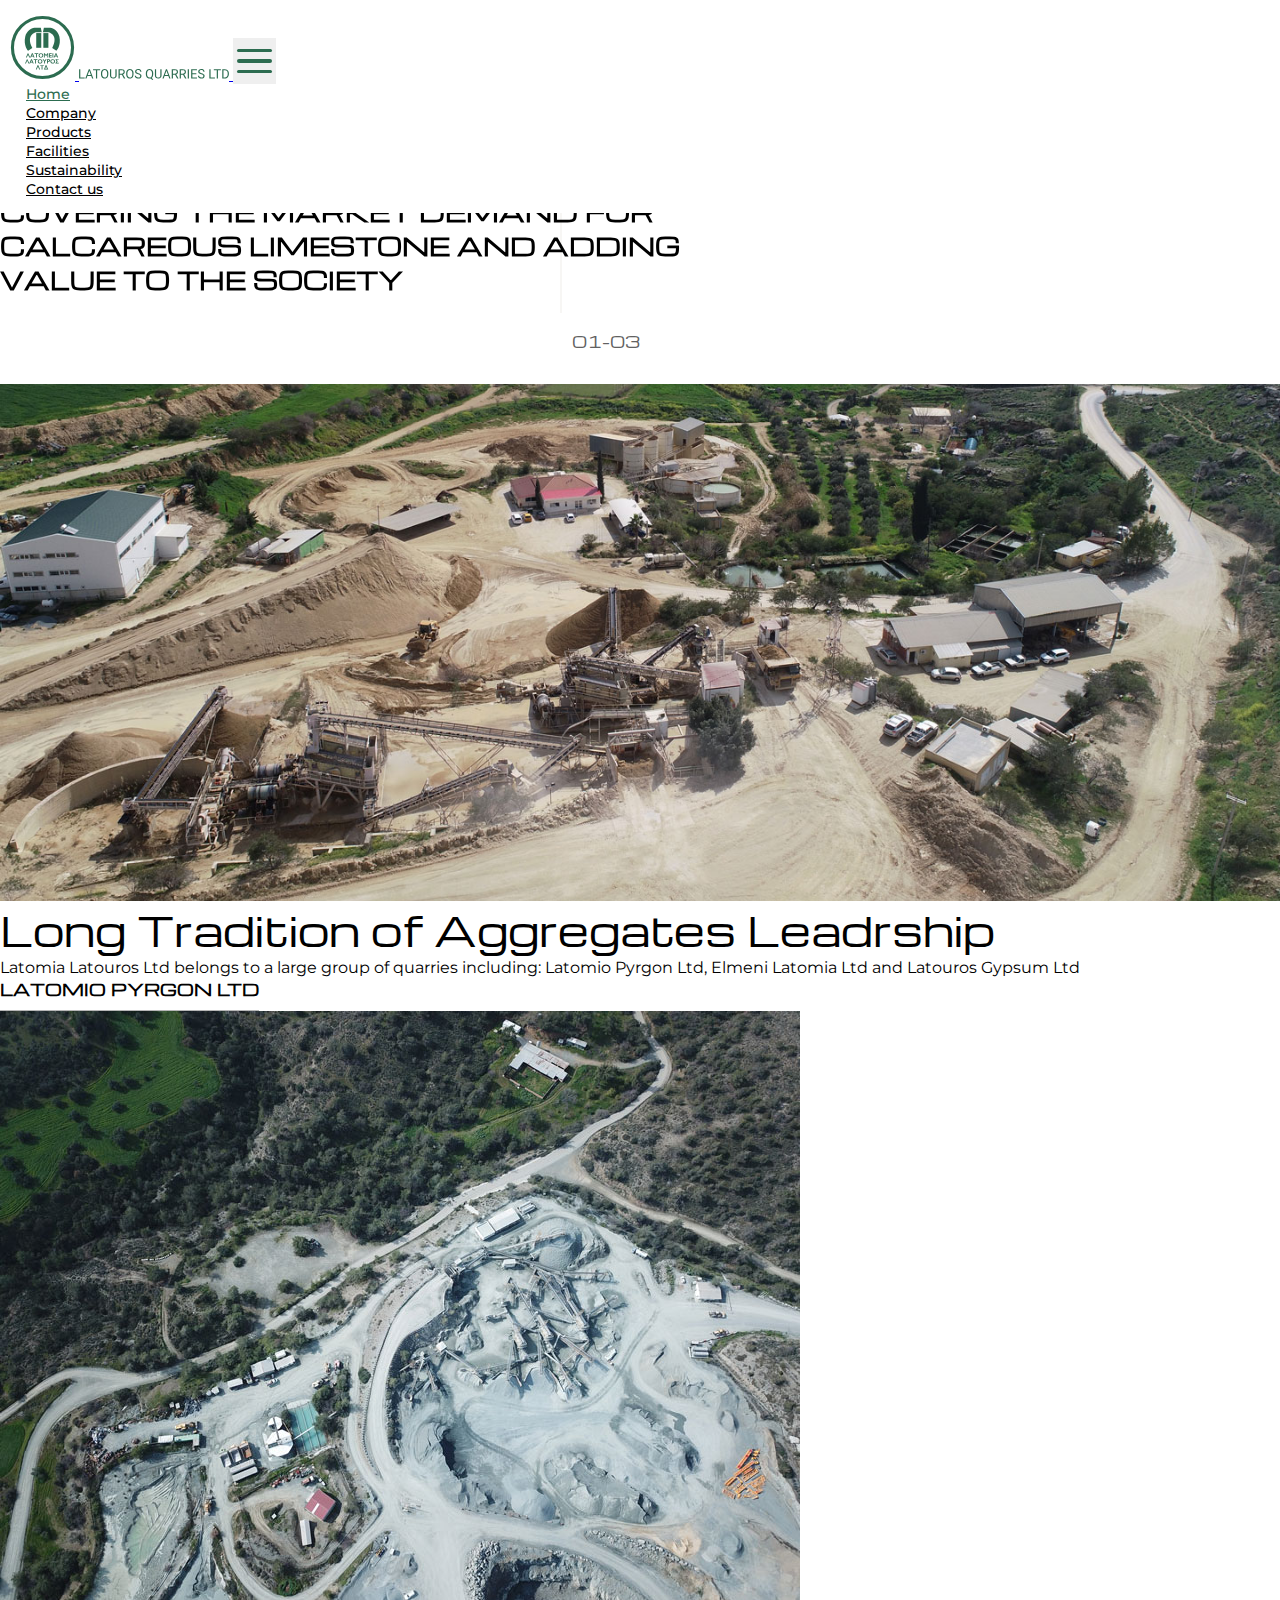
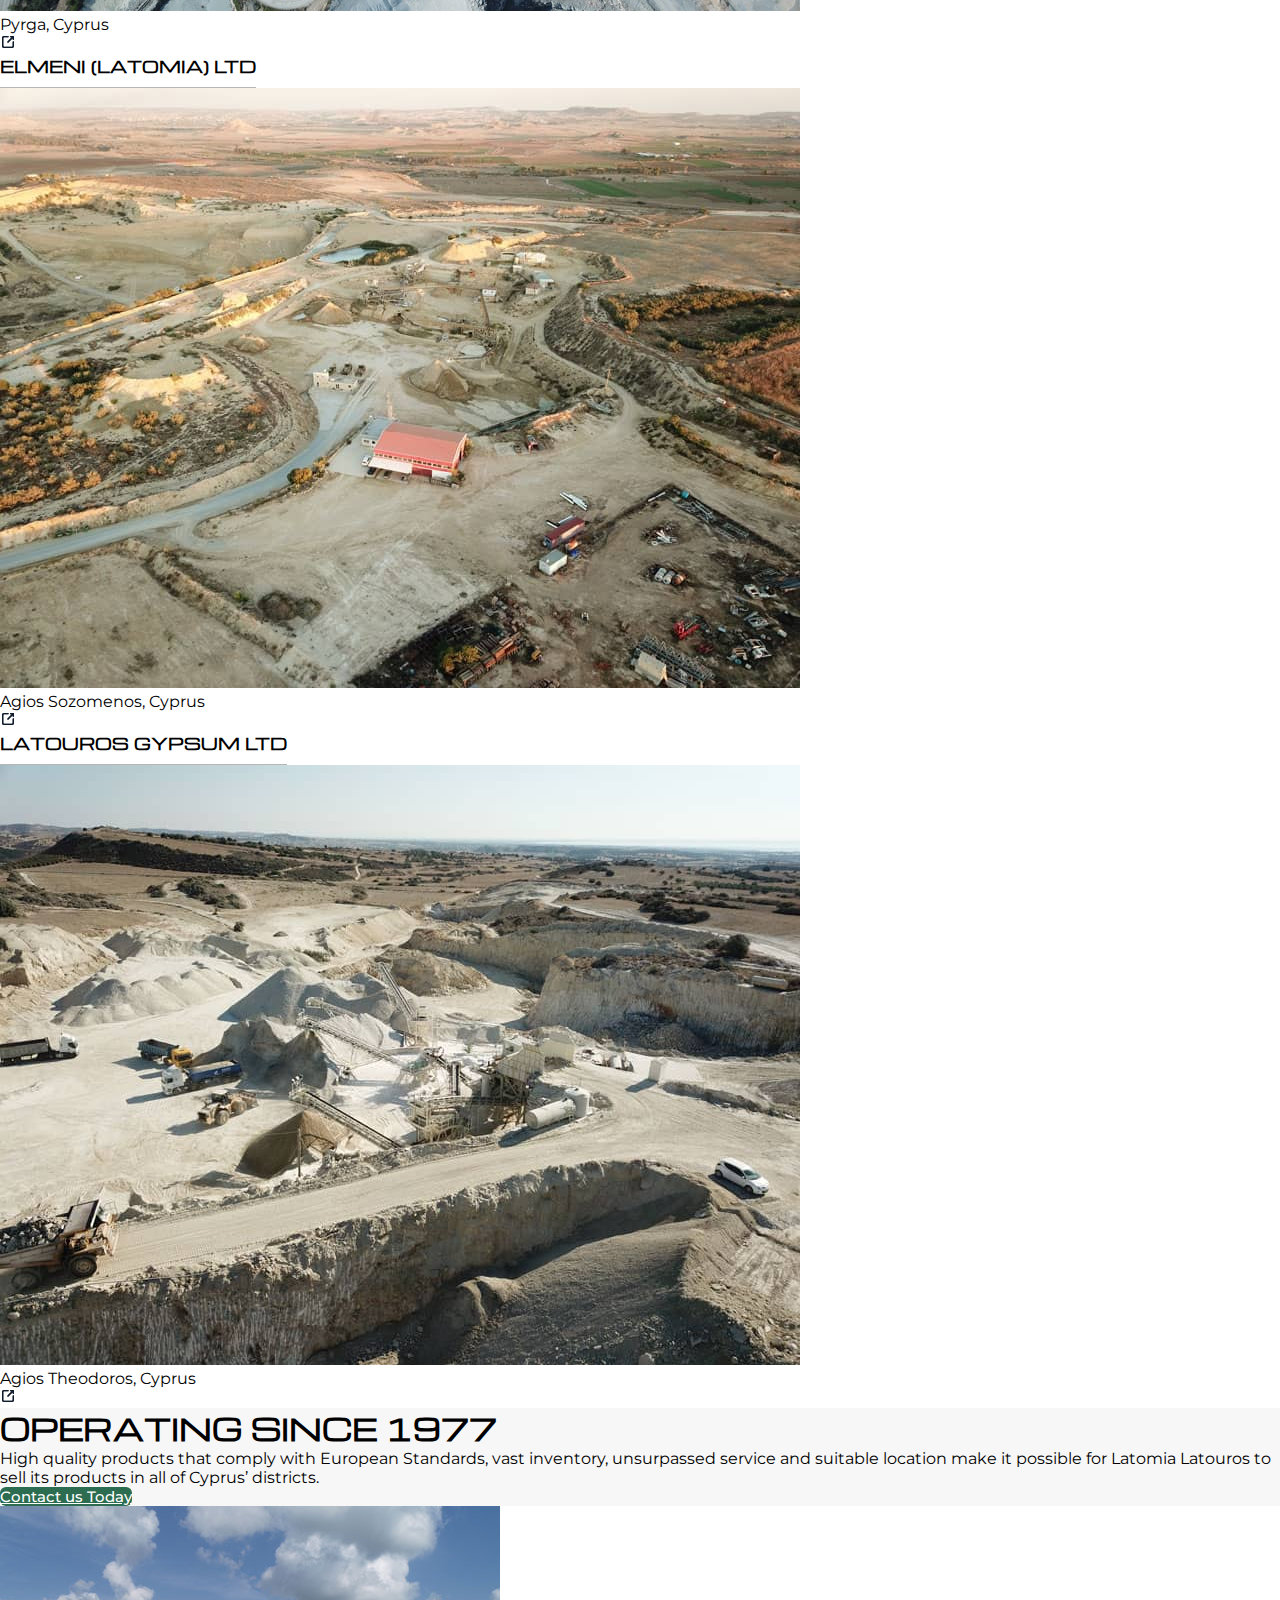
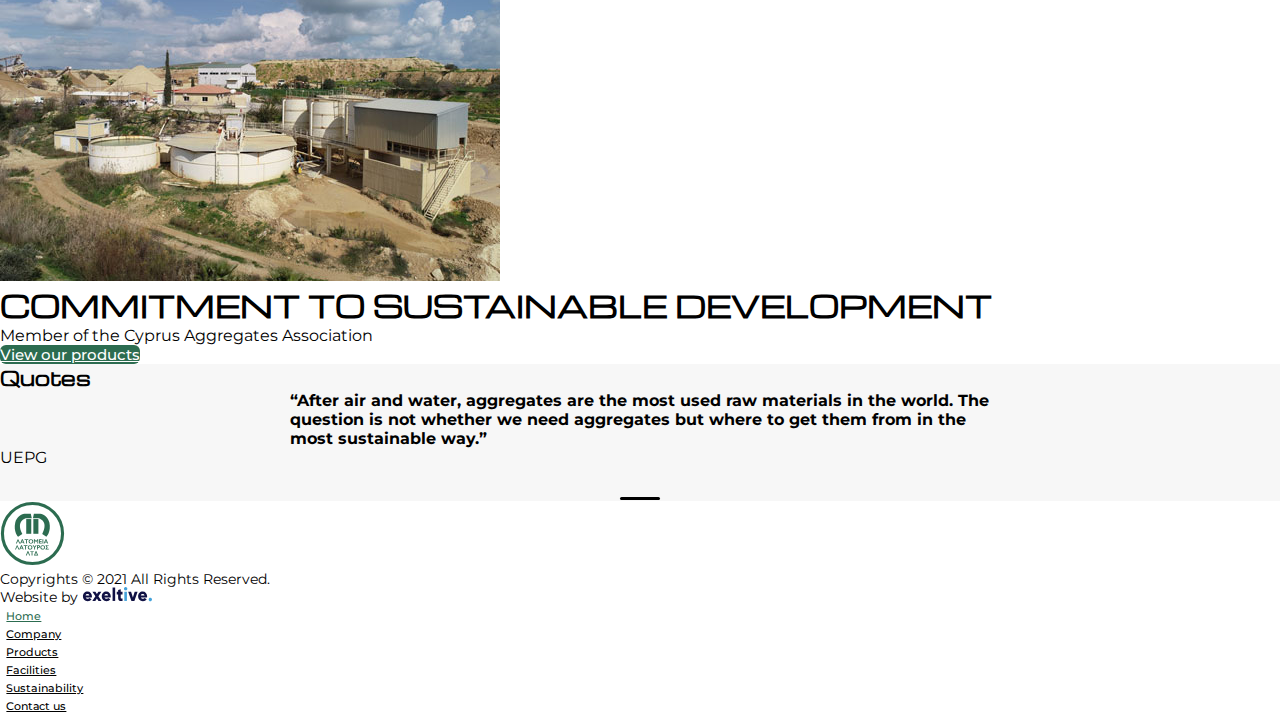
<file: index.html>
<!DOCTYPE html>
<html lang="en">
    <head>
        <meta charset="UTF-8" />
        <meta name="viewport" content="width=device-width, initial-scale=1.0" />
        <title>LATOUROS QUARRIES LTD</title>
        <link rel="preconnect" href="https://fonts.gstatic.com" />
        <link
            href="https://fonts.googleapis.com/css2?family=Michroma&family=Montserrat:wght@400;500;700&display=swap"
            rel="stylesheet"
        />
        <link
            rel="stylesheet"
            href="https://cdn.jsdelivr.net/npm/bootstrap@4.5.3/dist/css/bootstrap.min.css"
            integrity="sha384-TX8t27EcRE3e/ihU7zmQxVncDAy5uIKz4rEkgIXeMed4M0jlfIDPvg6uqKI2xXr2"
            crossorigin="anonymous"
        />
        <link
            rel="stylesheet"
            href="https://unpkg.com/swiper/swiper-bundle.min.css"
        />
        <!-- <link
            href="https://unpkg.com/aos@2.3.1/dist/aos.css"
            rel="stylesheet"
        /> -->
        <link rel="stylesheet" href="css/style.css" />
        <meta name="description" content="page description goes here" />
        <meta name="author" content="Exeltive" />
        <meta name="keywords" content="1, 2, 3, 4, 5" />
        <meta name="robots" content="index, follow" />
        <meta name="theme-color" content="#2c6c50" />
        <link rel="shortcut icon" href="favicon.png" />
        <!-- ios support -->
        <link rel="apple-touch-startup-image" href="favicon.png" />
        <link rel="apple-touch-icon" href="favicon.png" />
        <meta name="apple-mobile-web-app-status-bar-style" content="#2c6c50" />
        <!-- Windows Phone -->
        <meta name="msapplication-navbutton-color" content="#2c6c50" />
    </head>

    <body>
        <div class="splash-screen">
            <img src="imgs/svg/logo.svg" alt="logo" class="img-fluid mb-3" />
            <h5 class="michroma">Loading...</h5>
        </div>
        <nav class="navbar navbar-expand-md navbar-light" id="main-nav">
            <div class="container px-0">
                <a
                    class="navbar-brand d-flex align-items-center logo"
                    href="index.html"
                >
                    <img
                        src="imgs/svg/logo.svg"
                        alt="logo"
                        class="img-fluid mr-sm-3 mr-2"
                    />
                    <img
                        src="imgs/svg/logo-text.svg"
                        alt="LATOUROS QUARRIES LTD"
                        class="img-fluid logo-text d-lg-block d-md-none"
                    />
                </a>
                <button class="navbar-toggler" type="button">
                    <div class="bar"></div>
                    <div class="bar"></div>
                    <div class="bar"></div>
                </button>
                <div class="collapse navbar-collapse" id="navbar-menu">
                    <ul class="navbar-nav ml-auto top-menu">
                        <li class="nav-item active">
                            <a class="nav-link" href="index.html">Home</a>
                        </li>
                        <li class="nav-item">
                            <a class="nav-link" href="company.html">Company</a>
                        </li>
                        <li class="nav-item">
                            <a class="nav-link" href="products.html"
                                >Products</a
                            >
                        </li>
                        <li class="nav-item">
                            <a class="nav-link" href="facilities.html"
                                >Facilities</a
                            >
                        </li>
                        <li class="nav-item">
                            <a class="nav-link" href="sustainability.html"
                                >Sustainability</a
                            >
                        </li>
                        <li class="nav-item">
                            <a class="nav-link" href="contact.html"
                                >Contаct us</a
                            >
                        </li>
                    </ul>
                    <!-- <ul class="navbar-nav lang-select ml-4">
                    <li class="nav-item active">
                        <a class="nav-link" href="index.html">En</a>
                    </li>
                    <li class="nav-item">
                        <a class="nav-link" href="#">Gr</a>
                    </li>
                </ul> -->
                </div>
            </div>
            <div id="full-overlay">
                <div
                    class="container h-100 d-flex flex-column justify-content-center align-items-center"
                >
                    <ul class="navbar-nav text-center flex-column">
                        <li class="nav-item active">
                            <a class="nav-link" href="index.html">Home</a>
                        </li>
                        <li class="nav-item">
                            <a class="nav-link" href="company.html">Company</a>
                        </li>
                        <li class="nav-item">
                            <a class="nav-link" href="products.html"
                                >Products</a
                            >
                        </li>
                        <li class="nav-item">
                            <a class="nav-link" href="facilities.html"
                                >Facilities</a
                            >
                        </li>
                        <li class="nav-item">
                            <a class="nav-link" href="sustainability.html"
                                >Sustainability</a
                            >
                        </li>
                        <li class="nav-item">
                            <a class="nav-link" href="contact.html"
                                >Contact us</a
                            >
                        </li>
                    </ul>
                    <!--                 <ul class="navbar-nav lang-select d-flex flex-row mt-3">
                    <li class="nav-item active">
                        <a class="nav-link" href="index.html">En</a>
                    </li>
                    <li class="nav-item">
                        <a class="nav-link" href="#">Gr</a>
                    </li>
                </ul> -->
                </div>
            </div>
        </nav>
        <div id="app">
            <header>
                <div class="header-swiper">
                    <div class="swiper-container">
                        <div class="swiper-wrapper">
                            <div class="swiper-slide">
                                <div
                                    class="container slide-top pb-2 pb-md-4 pb-lg-5 pt-3 position-relative"
                                >
                                    <h2 class="slide-content">
                                        COVERING THE MARKET DEMAND FOR
                                        CALCAREOUS LIMESTONE AND ADDING VALUE TO
                                        THE SOCIETY
                                    </h2>
                                </div>
                                <div
                                    class="slide-bottom"
                                    style="
                                        background-image: url('imgs/jpg/home/main-slider/slider-1.jpg');
                                    "
                                ></div>
                            </div>
                            <div class="swiper-slide">
                                <div
                                    class="container slide-top pb-2 pb-md-4 pb-lg-5 pt-3 position-relative"
                                >
                                    <h2 class="slide-content">
                                        OFFERING QUALITY TESTED PRODUCTS THAT
                                        COMPLY WITH EUROPEAN STANDARDS
                                    </h2>
                                </div>
                                <div
                                    class="slide-bottom"
                                    style="
                                        background-image: url('imgs/jpg/home/main-slider/slider-2.jpg');
                                    "
                                ></div>
                            </div>
                            <div class="swiper-slide">
                                <div
                                    class="container slide-top pb-2 pb-md-4 pb-lg-5 pt-3 position-relative"
                                >
                                    <h2 class="slide-content">
                                        USING RESPONSIBLE EXCAVATION PROCESSES
                                    </h2>
                                </div>
                                <div
                                    class="slide-bottom"
                                    style="
                                        background-image: url('imgs/jpg/home/main-slider/slider-3.jpg');
                                    "
                                ></div>
                            </div>
                        </div>
                    </div>
                    <div class="container pagination-container">
                        <div class="pagination-wrapper">
                            <div class="swiper-pagination"></div>
                            <div class="slide-no">01-03</div>
                        </div>
                    </div>
                </div>
            </header>
            <section>
                <div class="container py-md-5 py-3 mt-5">
                    <div class="row align-items-center">
                        <div
                            class="col-12 col-md-6 col-lg-7 d-flex justify-content-center justify-content-md-start"
                        >
                            <h3 class="mb-4 mb-md-0">
                                Long Tradition of Aggregates Leadrship
                            </h3>
                        </div>
                        <div class="col-12 col-md-6 col-lg-5">
                            <p class="text-justify">
                                Latomia Latouros Ltd belongs to a large group of
                                quarries including: Latomio Pyrgon Ltd, Elmeni
                                Latomia Ltd and Latouros Gypsum Ltd
                            </p>
                        </div>
                    </div>
                    <div class="row mt-5 pt-4">
                        <div class="col-12 col-md-4 mb-5 mb-md-0">
                            <div class="card px-lg-3">
                                <h6 class="card-heading michroma mb-3">
                                    LATOMIO PYRGON LTD
                                </h6>
                                <div class="img-wrapper w-100">
                                    <img
                                        src="imgs/jpg/home/cards/pyrga.jpg"
                                        alt="Pyrga Quarry Ltd"
                                        class="img-fluid w-100"
                                    />
                                </div>
                                <div
                                    class="d-flex justify-content-between align-items-center w-100 mt-3"
                                >
                                    <p>Pyrga, Cyprus</p>
                                    <a
                                        href="https://www.pyrgaquarry.com"
                                        target="_blank"
                                    >
                                        <img
                                            src="imgs/svg/external-link.svg"
                                            alt="external-link"
                                            class="img-fluid"
                                        />
                                    </a>
                                </div>
                            </div>
                        </div>
                        <div class="col-12 col-md-4 mb-5 mb-md-0">
                            <div class="card px-lg-3">
                                <h6 class="card-heading michroma mb-3">
                                    ELMENI (LATOMIA) LTD
                                </h6>
                                <div class="img-wrapper w-100">
                                    <img
                                        src="imgs/jpg/home/cards/elmeni.jpg"
                                        alt="Elmeni Quarry Ltd"
                                        class="img-fluid w-100"
                                    />
                                </div>
                                <div
                                    class="d-flex justify-content-between align-items-center w-100 mt-3"
                                >
                                    <p>Agios Sozomenos, Cyprus</p>
                                    <a
                                        href="https://www.elmeni.com"
                                        target="_blank"
                                    >
                                        <img
                                            src="imgs/svg/external-link.svg"
                                            alt="external-link"
                                            class="img-fluid"
                                        />
                                    </a>
                                </div>
                            </div>
                        </div>
                        <div class="col-12 col-md-4 mb-5 mb-md-0">
                            <div class="card px-lg-3">
                                <h6 class="card-heading michroma mb-3">
                                    LATOUROS GYPSUM LTD
                                </h6>
                                <div class="img-wrapper w-100">
                                    <img
                                        src="imgs/jpg/home/cards/gypsum.jpg"
                                        alt="Latouros Gypsum Ltd"
                                        class="img-fluid w-100"
                                    />
                                </div>
                                <div
                                    class="d-flex justify-content-between align-items-center w-100 mt-3"
                                >
                                    <p>Agios Theodoros, Cyprus</p>
                                    <a
                                        href="https://www.latourosgypsum.com"
                                        target="_blank"
                                    >
                                        <img
                                            src="imgs/svg/external-link.svg"
                                            alt="external-link"
                                            class="img-fluid"
                                        />
                                    </a>
                                </div>
                            </div>
                        </div>
                    </div>
                </div>
            </section>
            <section class="bg-gray py-5">
                <div class="container">
                    <div
                        class="row align-items-lg-center align-items-start no-gutters"
                    >
                        <div class="col-12 col-lg-3 col-md-6 mb-md-0 mb-4">
                            <h4 class="mb-0 michroma">OPERATING SINCE 1977</h4>
                        </div>
                        <div class="col-12 col-md-6 col-lg-9">
                            <div class="row align-items-center">
                                <div class="col-12 col-xl-9 col-lg-8">
                                    <p
                                        class="px-lg-4 mb-4 mb-lg-0 text-justify"
                                    >
                                        High quality products that comply with
                                        European Standards, vast inventory,
                                        unsurpassed service and suitable
                                        location make it possible for Latomia
                                        Latouros to sell its products in all of
                                        Cyprus’ districts.
                                    </p>
                                </div>
                                <div class="col-12 col-xl-3 col-lg-4">
                                    <a
                                        href="contact.html"
                                        class="btn btn-primary px-4"
                                        >Contact us Today</a
                                    >
                                </div>
                            </div>
                        </div>
                    </div>
                </div>
            </section>
            <section>
                <div class="container my-5">
                    <div class="row align-items-center">
                        <div class="col-12 col-md-6 p-4 p-lg-5 mb-3 mb-md-0">
                            <img
                                src="imgs/jpg/home/development.jpg"
                                alt="development"
                                class="img-fluid"
                            />
                        </div>
                        <div class="col-12 col-md-6 px-4 px-lg-0">
                            <h5 class="mb-3 michroma">
                                COMMITMENT TO SUSTAINABLE DEVELOPMENT
                            </h5>
                            <p class="mb-3">
                                Member of the Cyprus Aggregates Association
                            </p>
                            <a href="products.html" class="btn btn-primary px-4"
                                >View our products</a
                            >
                        </div>
                    </div>
                </div>
            </section>
            <section class="bg-gray py-5">
                <div class="container text-center">
                    <h5 class="michroma mb-3 qoutes">Quotes</h5>
                    <blockquote class="my-4">
                        “After air and water, aggregates are the most used raw
                        materials in the world. The question is not whether we
                        need aggregates but where to get them from in the most
                        sustainable way.”
                    </blockquote>
                    <p>UEPG</p>
                    <hr class="section-end-sm" />
                </div>
            </section>
            <footer>
                <div class="container py-3">
                    <div
                        class="row align-items-center justify-content-between no-gutters"
                    >
                        <div
                            class="col-7 col-lg-4 col-xl-5 d-flex align-items-center"
                        >
                            <a
                                class="d-flex align-items-center logo mr-2 mr-md-3"
                                href="index.html"
                            >
                                <img
                                    src="imgs/svg/logo.svg"
                                    alt="logo"
                                    class="img-fluid mr-0"
                                />
                            </a>
                            <p>
                                Copyrights © 2021
                                <span class="d-block d-sm-inline-block"
                                    >All Rights Reserved.</span
                                >
                            </p>
                        </div>
                        <div
                            class="col-5 col-lg-2 text-center d-flex justify-content-end justify-content-lg-center"
                        >
                            <p class="mb-0 exeltive">
                                Website by
                                <a
                                    href="https://www.exeltive.com/"
                                    target="_blank"
                                >
                                    <img
                                        src="imgs/svg/exeltive-logo.svg"
                                        alt="exeltive"
                                        class="img-fluid"
                                    />
                                </a>
                            </p>
                        </div>
                        <div
                            class="col-5 col-lg-6 col-xl-5 d-none d-lg-flex justify-content-end"
                        >
                            <ul
                                class="navbar-nav ml-auto bottom-menu d-flex flex-row align-items-center"
                            >
                                <li class="nav-item active">
                                    <a class="nav-link" href="index.html"
                                        >Home</a
                                    >
                                </li>
                                <li class="nav-item">
                                    <a class="nav-link" href="company.html"
                                        >Company</a
                                    >
                                </li>
                                <li class="nav-item">
                                    <a class="nav-link" href="products.html"
                                        >Products</a
                                    >
                                </li>
                                <li class="nav-item">
                                    <a class="nav-link" href="facilities.html"
                                        >Facilities</a
                                    >
                                </li>
                                <li class="nav-item">
                                    <a
                                        class="nav-link"
                                        href="sustainability.html"
                                        >Sustainability</a
                                    >
                                </li>
                                <li class="nav-item">
                                    <a class="nav-link" href="contact.html"
                                        >Contаct us</a
                                    >
                                </li>
                            </ul>
                        </div>
                    </div>
                </div>
            </footer>
        </div>
        <script src="https://code.jquery.com/jquery-3.5.1.min.js"></script>
        <script
            src="https://cdn.jsdelivr.net/npm/bootstrap@4.5.3/dist/js/bootstrap.bundle.min.js"
            integrity="sha384-ho+j7jyWK8fNQe+A12Hb8AhRq26LrZ/JpcUGGOn+Y7RsweNrtN/tE3MoK7ZeZDyx"
            crossorigin="anonymous"
        ></script>
        <script src="https://unpkg.com/swiper/swiper-bundle.min.js"></script>
        <!-- <script src="https://unpkg.com/aos@2.3.1/dist/aos.js"></script> -->
        <script src="js/script.min.js"></script>
    </body>
</html>
</file>
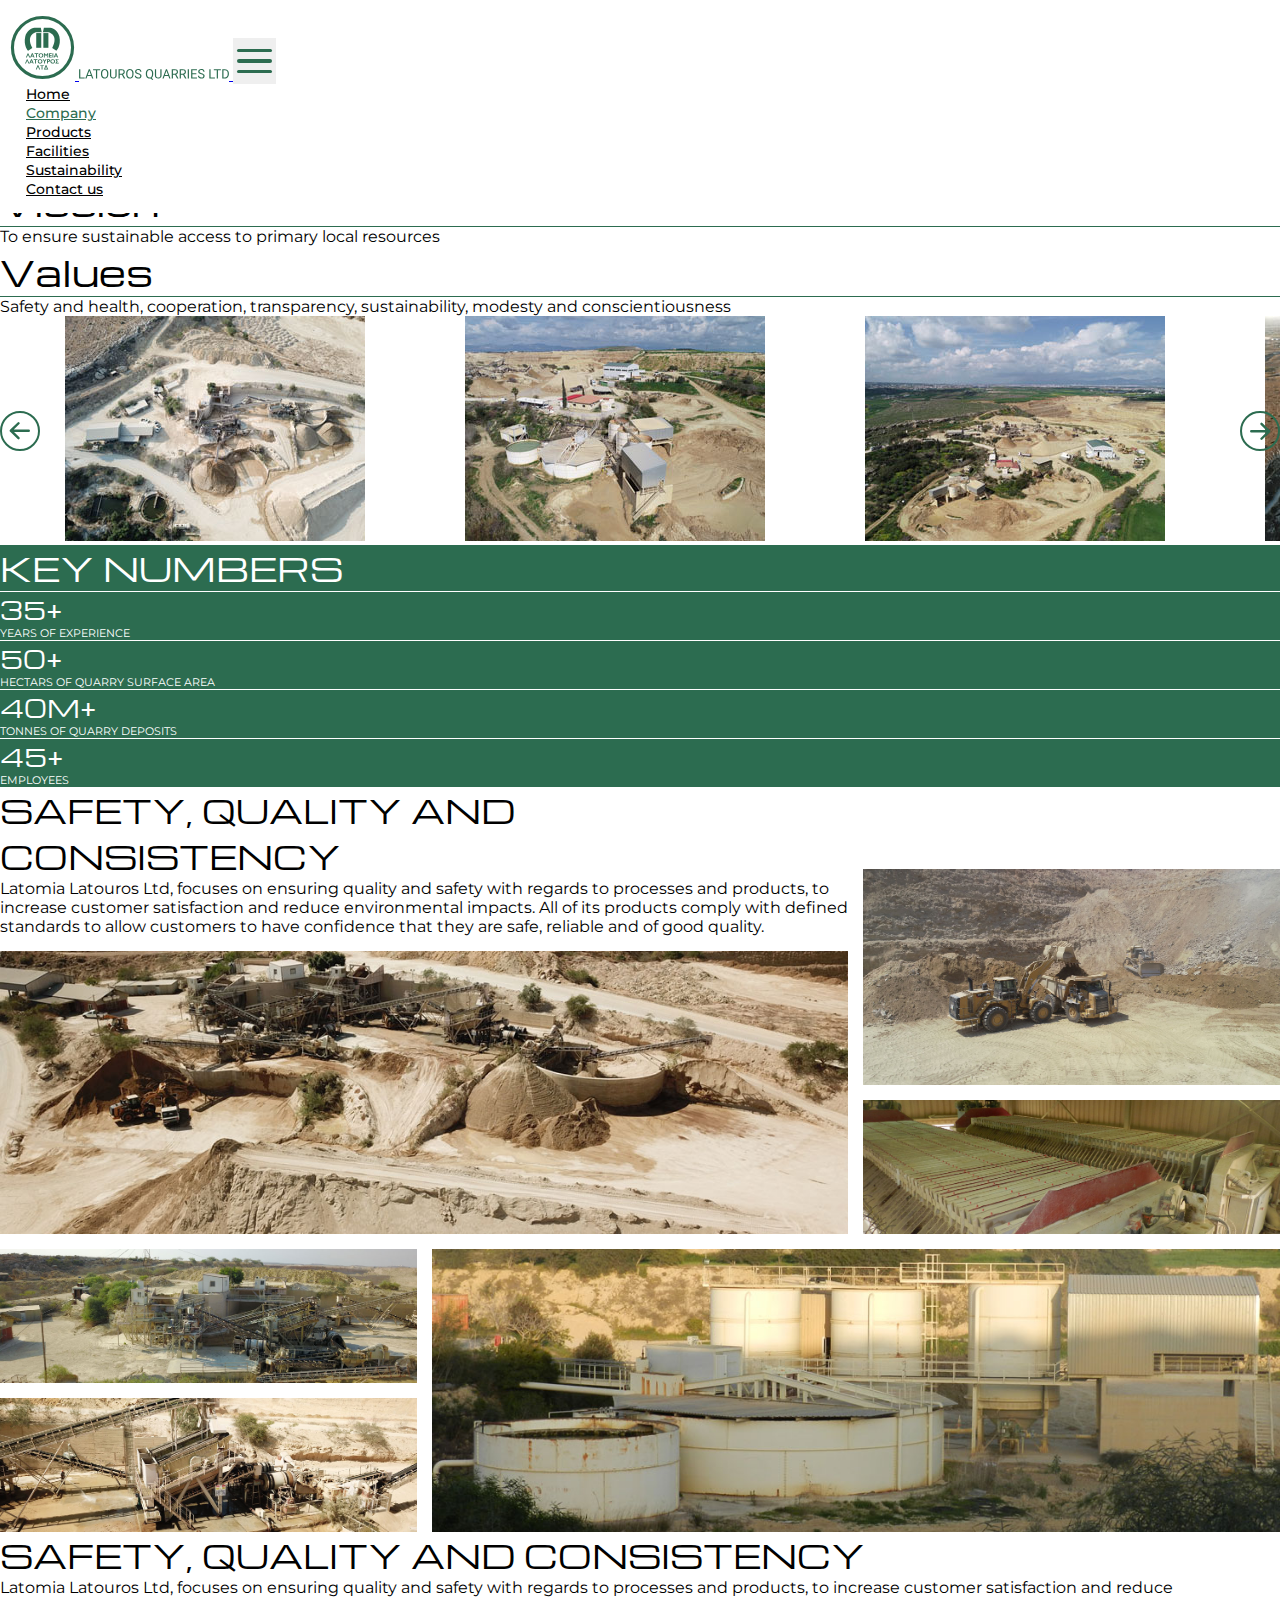
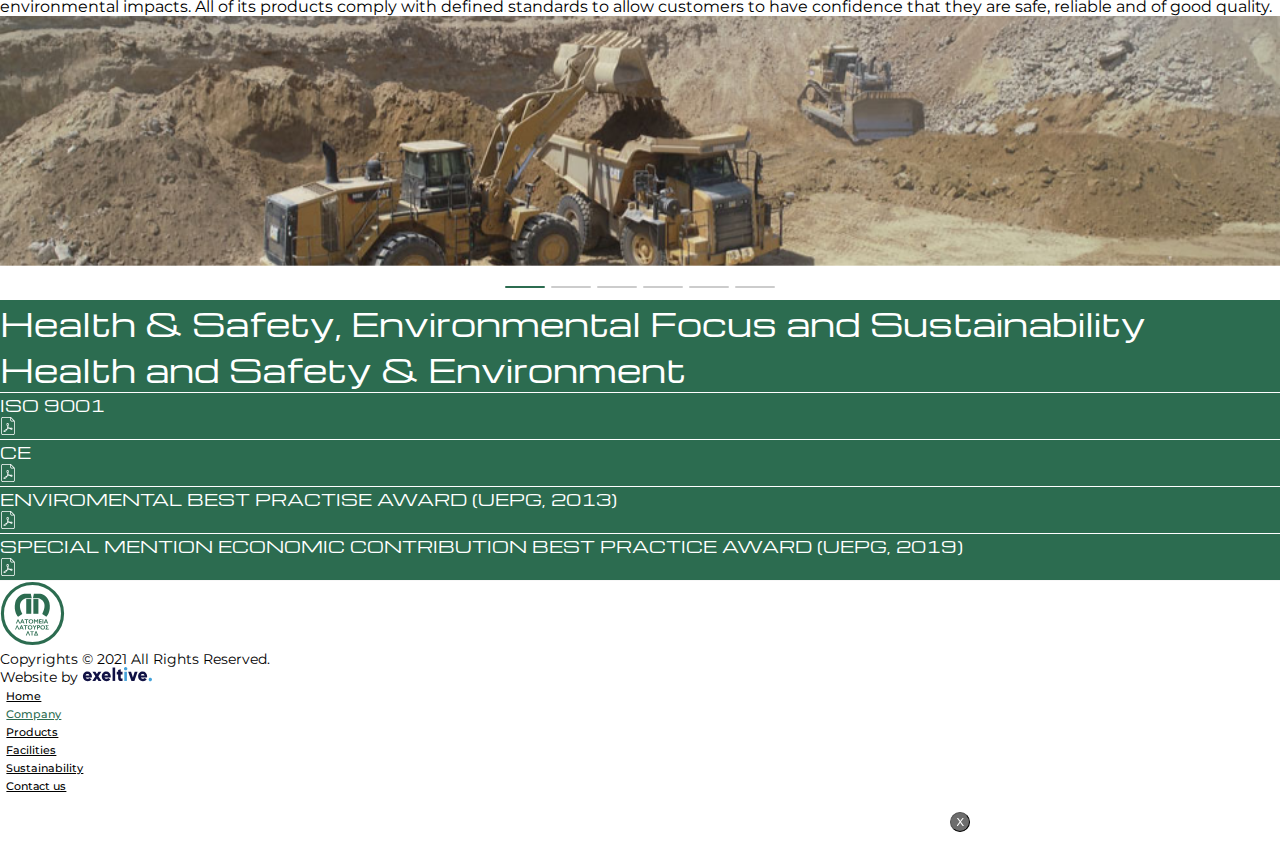
<file: company.html>
<!DOCTYPE html>
<html lang="en">
    <head>
        <meta charset="UTF-8" />
        <meta name="viewport" content="width=device-width, initial-scale=1.0" />
        <title>LATOUROS QUARRIES LTD - Company</title>
        <link rel="preconnect" href="https://fonts.gstatic.com" />
        <link
            href="https://fonts.googleapis.com/css2?family=Michroma&family=Montserrat:wght@400;500;700&display=swap"
            rel="stylesheet"
        />
        <link
            rel="stylesheet"
            href="https://cdn.jsdelivr.net/npm/bootstrap@4.5.3/dist/css/bootstrap.min.css"
            integrity="sha384-TX8t27EcRE3e/ihU7zmQxVncDAy5uIKz4rEkgIXeMed4M0jlfIDPvg6uqKI2xXr2"
            crossorigin="anonymous"
        />
        <link
            rel="stylesheet"
            href="https://unpkg.com/swiper/swiper-bundle.min.css"
        />
        <!-- <link
            href="https://unpkg.com/aos@2.3.1/dist/aos.css"
            rel="stylesheet"
        /> -->
        <link rel="stylesheet" href="css/style.css" />
        <meta name="description" content="page description goes here" />
        <meta name="author" content="Exeltive" />
        <meta name="keywords" content="1, 2, 3, 4, 5" />
        <meta name="robots" content="index, follow" />
        <meta name="theme-color" content="#2c6c50" />
        <link rel="shortcut icon" href="favicon.png" />
        <!-- ios support -->
        <link rel="apple-touch-startup-image" href="favicon.png" />
        <link rel="apple-touch-icon" href="favicon.png" />
        <meta name="apple-mobile-web-app-status-bar-style" content="#2c6c50" />
        <!-- Windows Phone -->
        <meta name="msapplication-navbutton-color" content="#2c6c50" />
    </head>

    <body>
        <div class="splash-screen">
            <img src="imgs/svg/logo.svg" alt="logo" class="img-fluid mb-3" />
            <h5 class="michroma">Loading...</h5>
        </div>
        <nav class="navbar navbar-expand-md navbar-light" id="main-nav">
            <div class="container px-0">
                <a
                    class="navbar-brand d-flex align-items-center logo"
                    href="index.html"
                >
                    <img
                        src="imgs/svg/logo.svg"
                        alt="logo"
                        class="img-fluid mr-sm-3 mr-2"
                    />
                    <img
                        src="imgs/svg/logo-text.svg"
                        alt="LATOUROS QUARRIES LTD"
                        class="img-fluid logo-text d-lg-block d-md-none"
                    />
                </a>
                <button class="navbar-toggler" type="button">
                    <div class="bar"></div>
                    <div class="bar"></div>
                    <div class="bar"></div>
                </button>
                <div class="collapse navbar-collapse" id="navbar-menu">
                    <ul class="navbar-nav ml-auto top-menu">
                        <li class="nav-item">
                            <a class="nav-link" href="index.html">Home</a>
                        </li>
                        <li class="nav-item active">
                            <a class="nav-link" href="company.html">Company</a>
                        </li>
                        <li class="nav-item">
                            <a class="nav-link" href="products.html"
                                >Products</a
                            >
                        </li>
                        <li class="nav-item">
                            <a class="nav-link" href="facilities.html"
                                >Facilities</a
                            >
                        </li>
                        <li class="nav-item">
                            <a class="nav-link" href="sustainability.html"
                                >Sustainability</a
                            >
                        </li>
                        <li class="nav-item">
                            <a class="nav-link" href="contact.html"
                                >Contаct us</a
                            >
                        </li>
                    </ul>
                    <!--                 <ul class="navbar-nav lang-select ml-4">
                    <li class="nav-item active">
                        <a class="nav-link" href="company.html">En</a>
                    </li>
                    <li class="nav-item">
                        <a class="nav-link" href="#">Gr</a>
                    </li>
                </ul> -->
                </div>
            </div>
            <div id="full-overlay">
                <div
                    class="container h-100 d-flex flex-column justify-content-center align-items-center"
                >
                    <ul class="navbar-nav text-center flex-column">
                        <li class="nav-item">
                            <a class="nav-link" href="index.html">Home</a>
                        </li>
                        <li class="nav-item active">
                            <a class="nav-link" href="company.html">Company</a>
                        </li>
                        <li class="nav-item">
                            <a class="nav-link" href="products.html"
                                >Products</a
                            >
                        </li>
                        <li class="nav-item">
                            <a class="nav-link" href="facilities.html"
                                >Facilities</a
                            >
                        </li>
                        <li class="nav-item">
                            <a class="nav-link" href="sustainability.html"
                                >Sustainability</a
                            >
                        </li>
                        <li class="nav-item">
                            <a class="nav-link" href="contact.html"
                                >Contact us</a
                            >
                        </li>
                    </ul>
                    <!--                 <ul class="navbar-nav lang-select d-flex flex-row mt-3">
                    <li class="nav-item active">
                        <a class="nav-link" href="company.html">En</a>
                    </li>
                    <li class="nav-item">
                        <a class="nav-link" href="#">Gr</a>
                    </li>
                </ul> -->
                </div>
            </div>
        </nav>
        <div id="app">
            <section>
                <div class="container py-4">
                    <div class="row">
                        <div class="col-12 col-md-4 mb-4 mb-md-0">
                            <div class="px-2 px-lg-3">
                                <h2
                                    class="border-bottom-green michroma w-100 pb-3"
                                >
                                    Mission
                                </h2>
                                <p class="text-justify">
                                    To produce high quality products using
                                    responsible aggregates extraction methods
                                </p>
                            </div>
                        </div>
                        <div class="col-12 col-md-4 mb-4 mb-md-0">
                            <div class="px-2 px-lg-3">
                                <h2
                                    class="border-bottom-green michroma w-100 pb-3"
                                >
                                    Vission
                                </h2>
                                <p class="text-justify">
                                    To ensure sustainable access to primary
                                    local resources
                                </p>
                            </div>
                        </div>
                        <div class="col-12 col-md-4 mb-4 mb-md-0">
                            <div class="px-2 px-lg-3">
                                <h2
                                    class="border-bottom-green michroma w-100 pb-3"
                                >
                                    Values
                                </h2>
                                <p class="text-justify">
                                    Safety and health, cooperation,
                                    transparency, sustainability, modesty and
                                    conscientiousness
                                </p>
                            </div>
                        </div>
                    </div>
                    <div class="company-swiper my-4">
                        <div class="swiper-container">
                            <div class="swiper-wrapper">
                                <div class="swiper-slide">
                                    <img
                                        src="imgs/jpg/company/slider/slider-1.jpg"
                                        alt="Slide 1"
                                        class="img-fluid w-100"
                                    />
                                </div>
                                <div class="swiper-slide">
                                    <img
                                        src="imgs/jpg/company/slider/slider-2.jpg"
                                        alt="Slide 2"
                                        class="img-fluid w-100"
                                    />
                                </div>
                                <div class="swiper-slide">
                                    <img
                                        src="imgs/jpg/company/slider/slider-3.jpg"
                                        alt="Slide 3"
                                        class="img-fluid w-100"
                                    />
                                </div>
                                <div class="swiper-slide">
                                    <img
                                        src="imgs/jpg/company/slider/slider-4.jpg"
                                        alt="Slide 4"
                                        class="img-fluid w-100"
                                    />
                                </div>
                            </div>
                        </div>
                        <div class="swiper-button-prev"></div>
                        <div class="swiper-button-next"></div>
                    </div>
                </div>
            </section>
            <section class="bg-green">
                <div class="container py-5 my-3">
                    <h3 class="michroma h3-sm">
                        KEY
                        <span class="d-inline-block d-md-block">NUMBERS</span>
                    </h3>
                    <div class="row mt-5">
                        <div class="col-6 col-md-3 mb-4 mb-md-0">
                            <div class="py-4 border-top-white">
                                <p class="font-lg mb-4 michroma">35+</p>
                                <p class="font-sm">YEARS OF EXPERIENCE</p>
                            </div>
                        </div>
                        <div class="col-6 col-md-3 mb-4 mb-md-0">
                            <div class="py-4 border-top-white">
                                <p class="font-lg mb-4 michroma">50+</p>
                                <p class="font-sm">
                                    HECTARS OF QUARRY SURFACE AREA
                                </p>
                            </div>
                        </div>
                        <div class="col-6 col-md-3 mb-4 mb-md-0">
                            <div class="py-4 border-top-white">
                                <p class="font-lg mb-4 michroma">40M+</p>
                                <p class="font-sm">TONNES OF QUARRY DEPOSITS</p>
                            </div>
                        </div>
                        <div class="col-6 col-md-3 mb-4 mb-md-0">
                            <div class="py-4 border-top-white">
                                <p class="font-lg mb-4 michroma">45+</p>
                                <p class="font-sm">EMPLOYEES</p>
                            </div>
                        </div>
                    </div>
                </div>
            </section>
            <section>
                <div class="container pt-5 pb-5">
                    <div class="company-grid images-parent">
                        <div class="content pb-4">
                            <h3 class="michroma h3-sm mb-4">
                                SAFETY, QUALITY AND CONSISTENCY
                            </h3>
                            <p class="text-justify">
                                Latomia Latouros Ltd, focuses on ensuring
                                quality and safety with regards to processes and
                                products, to increase customer satisfaction and
                                reduce environmental impacts. All of its
                                products comply with defined standards to allow
                                customers to have confidence that they are safe,
                                reliable and of good quality.
                            </p>
                        </div>
                        <div
                            class="img-wrapper"
                            data-target="#images-modal"
                            style="
                                background-image: url('imgs/jpg/company/safety/safety1.jpg');
                            "
                        ></div>
                        <div
                            class="img-wrapper"
                            data-target="#images-modal"
                            style="
                                background-image: url('imgs/jpg/company/safety/safety2.jpg');
                            "
                        ></div>
                        <div
                            class="img-wrapper"
                            data-target="#images-modal"
                            style="
                                background-image: url('imgs/jpg/company/safety/safety3.jpg');
                            "
                        ></div>
                        <div
                            class="img-wrapper"
                            data-target="#images-modal"
                            style="
                                background-image: url('imgs/jpg/company/safety/safety4.jpg');
                            "
                        ></div>
                        <div
                            class="img-wrapper"
                            data-target="#images-modal"
                            style="
                                background-image: url('imgs/jpg/company/safety/safety5.jpg');
                            "
                        ></div>
                        <div
                            class="img-wrapper"
                            data-target="#images-modal"
                            style="
                                background-image: url('imgs/jpg/company/safety/safety6.jpg');
                            "
                        ></div>
                    </div>
                    <div class="mobile-company-swiper d-block d-md-none">
                        <h3 class="michroma h3-sm mb-4 text-left">
                            SAFETY, QUALITY AND CONSISTENCY
                        </h3>
                        <p class="mb-4">
                            Latomia Latouros Ltd, focuses on ensuring quality
                            and safety with regards to processes and products,
                            to increase customer satisfaction and reduce
                            environmental impacts. All of its products comply
                            with defined standards to allow customers to have
                            confidence that they are safe, reliable and of good
                            quality.
                        </p>
                        <div class="swiper-container">
                            <div class="swiper-wrapper images-parent">
                                <dip
                                    class="swiper-slide"
                                    data-target="#images-modal"
                                    style="
                                        background-image: url('imgs/jpg/company/safety/safety1.jpg');
                                    "
                                ></dip>
                                <dip
                                    class="swiper-slide"
                                    data-target="#images-modal"
                                    style="
                                        background-image: url('imgs/jpg/company/safety/safety2.jpg');
                                    "
                                ></dip>
                                <dip
                                    class="swiper-slide"
                                    data-target="#images-modal"
                                    style="
                                        background-image: url('imgs/jpg/company/safety/safety3.jpg');
                                    "
                                ></dip>
                                <dip
                                    class="swiper-slide"
                                    data-target="#images-modal"
                                    style="
                                        background-image: url('imgs/jpg/company/safety/safety4.jpg');
                                    "
                                ></dip>
                                <dip
                                    class="swiper-slide"
                                    data-target="#images-modal"
                                    style="
                                        background-image: url('imgs/jpg/company/safety/safety5.jpg');
                                    "
                                ></dip>
                                <dip
                                    class="swiper-slide"
                                    data-target="#images-modal"
                                    style="
                                        background-image: url('imgs/jpg/company/safety/safety6.jpg');
                                    "
                                ></dip>
                            </div>
                        </div>
                        <div class="swiper-pagination"></div>
                    </div>
                </div>
            </section>
            <section class="bg-green">
                <div class="container py-5">
                    <h3 class="michroma h3-sm d-none d-md-block">
                        Health & Safety,
                        <span class="d-inline-block d-md-block"
                            >Environmental Focus and Sustainability</span
                        >
                    </h3>
                    <h3 class="michroma h3-sm d-md-none">
                        Health and Safety & Environment
                    </h3>
                    <div class="row mt-5 word-break">
                        <div class="col-6 col-md-3 mb-4 mb-md-0">
                            <div
                                class="py-4 michroma border-top-white d-flex justify-content-between"
                            >
                                <p>ISO 9001</p>
                                <a href="#" class="ml-2 shrink-0">
                                    <img
                                        src="imgs/svg/pdf-icon.svg"
                                        alt="pdf"
                                        class="img-fluid"
                                    />
                                </a>
                            </div>
                        </div>
                        <div class="col-6 col-md-3 mb-4 mb-md-0">
                            <div
                                class="py-4 michroma border-top-white d-flex justify-content-between"
                            >
                                <p>CE</p>
                                <a href="#" class="ml-2 shrink-0">
                                    <img
                                        src="imgs/svg/pdf-icon.svg"
                                        alt="pdf"
                                        class="img-fluid"
                                    />
                                </a>
                            </div>
                        </div>
                        <div class="col-6 col-md-3 mb-4 mb-md-0">
                            <div
                                class="py-4 michroma border-top-white d-flex justify-content-between"
                            >
                                <p>
                                    ENVIROMENTAL BEST PRACTISE AWARD (UEPG,
                                    2013)
                                </p>
                                <a href="#" class="ml-2 shrink-0">
                                    <img
                                        src="imgs/svg/pdf-icon.svg"
                                        alt="pdf"
                                        class="img-fluid"
                                    />
                                </a>
                            </div>
                        </div>
                        <div class="col-6 col-md-3 mb-4 mb-md-0">
                            <div
                                class="py-4 michroma border-top-white d-flex justify-content-between"
                            >
                                <p>
                                    SPECIAL MENTION ECONOMIC CONTRIBUTION BEST
                                    PRACTICE AWARD (UEPG, 2019)
                                </p>
                                <a href="#" class="ml-2 shrink-0">
                                    <img
                                        src="imgs/svg/pdf-icon.svg"
                                        alt="pdf"
                                        class="img-fluid"
                                    />
                                </a>
                            </div>
                        </div>
                    </div>
                </div>
            </section>
            <footer>
                <div class="container py-3">
                    <div
                        class="row align-items-center justify-content-between no-gutters"
                    >
                        <div
                            class="col-7 col-lg-4 col-xl-5 d-flex align-items-center"
                        >
                            <a
                                class="d-flex align-items-center logo mr-2 mr-md-3"
                                href="index.html"
                            >
                                <img
                                    src="imgs/svg/logo.svg"
                                    alt="logo"
                                    class="img-fluid mr-0"
                                />
                            </a>
                            <p>
                                Copyrights © 2021
                                <span class="d-block d-sm-inline-block"
                                    >All Rights Reserved.</span
                                >
                            </p>
                        </div>
                        <div
                            class="col-5 col-lg-2 text-center d-flex justify-content-end justify-content-lg-center"
                        >
                            <p class="mb-0 exeltive">
                                Website by
                                <a
                                    href="https://www.exeltive.com/"
                                    target="_blank"
                                >
                                    <img
                                        src="imgs/svg/exeltive-logo.svg"
                                        alt="exeltive"
                                        class="img-fluid"
                                    />
                                </a>
                            </p>
                        </div>
                        <div
                            class="col-5 col-lg-6 col-xl-5 d-none d-lg-flex justify-content-end"
                        >
                            <ul
                                class="navbar-nav ml-auto bottom-menu d-flex flex-row align-items-center"
                            >
                                <li class="nav-item">
                                    <a class="nav-link" href="index.html"
                                        >Home</a
                                    >
                                </li>
                                <li class="nav-item active">
                                    <a class="nav-link" href="company.html"
                                        >Company</a
                                    >
                                </li>
                                <li class="nav-item">
                                    <a class="nav-link" href="products.html"
                                        >Products</a
                                    >
                                </li>
                                <li class="nav-item">
                                    <a class="nav-link" href="facilities.html"
                                        >Facilities</a
                                    >
                                </li>
                                <li class="nav-item">
                                    <a
                                        class="nav-link"
                                        href="sustainability.html"
                                        >Sustainability</a
                                    >
                                </li>
                                <li class="nav-item">
                                    <a class="nav-link" href="contact.html"
                                        >Contаct us</a
                                    >
                                </li>
                            </ul>
                        </div>
                    </div>
                </div>
            </footer>
        </div>
        <div
            class="modal fade popup-modal"
            id="images-modal"
            tabindex="-1"
            aria-labelledby="images-modal"
            aria-hidden="true"
        >
            <div class="modal-dialog modal-dialog-centered modal-lg">
                <div
                    class="modal-content p-2 d-flex justify-content-center align-items-center"
                >
                    <button
                        type="button"
                        class="close"
                        data-dismiss="modal"
                        aria-label="Close"
                    >
                        <img
                            src="imgs/svg/close-icon.svg"
                            alt="close"
                            class="img-fluid"
                        />
                    </button>
                    <div class="swiper-container w-100">
                        <div class="swiper-wrapper"></div>
                        <div class="swiper-button-prev"></div>
                        <div class="swiper-button-next"></div>
                    </div>
                </div>
            </div>
        </div>
        <script src="https://code.jquery.com/jquery-3.5.1.min.js"></script>
        <script
            src="https://cdn.jsdelivr.net/npm/bootstrap@4.5.3/dist/js/bootstrap.bundle.min.js"
            integrity="sha384-ho+j7jyWK8fNQe+A12Hb8AhRq26LrZ/JpcUGGOn+Y7RsweNrtN/tE3MoK7ZeZDyx"
            crossorigin="anonymous"
        ></script>
        <script src="https://unpkg.com/swiper/swiper-bundle.min.js"></script>
        <!-- <script src="https://unpkg.com/aos@2.3.1/dist/aos.js"></script> -->
        <script src="js/script.min.js"></script>
    </body>
</html>
</file>
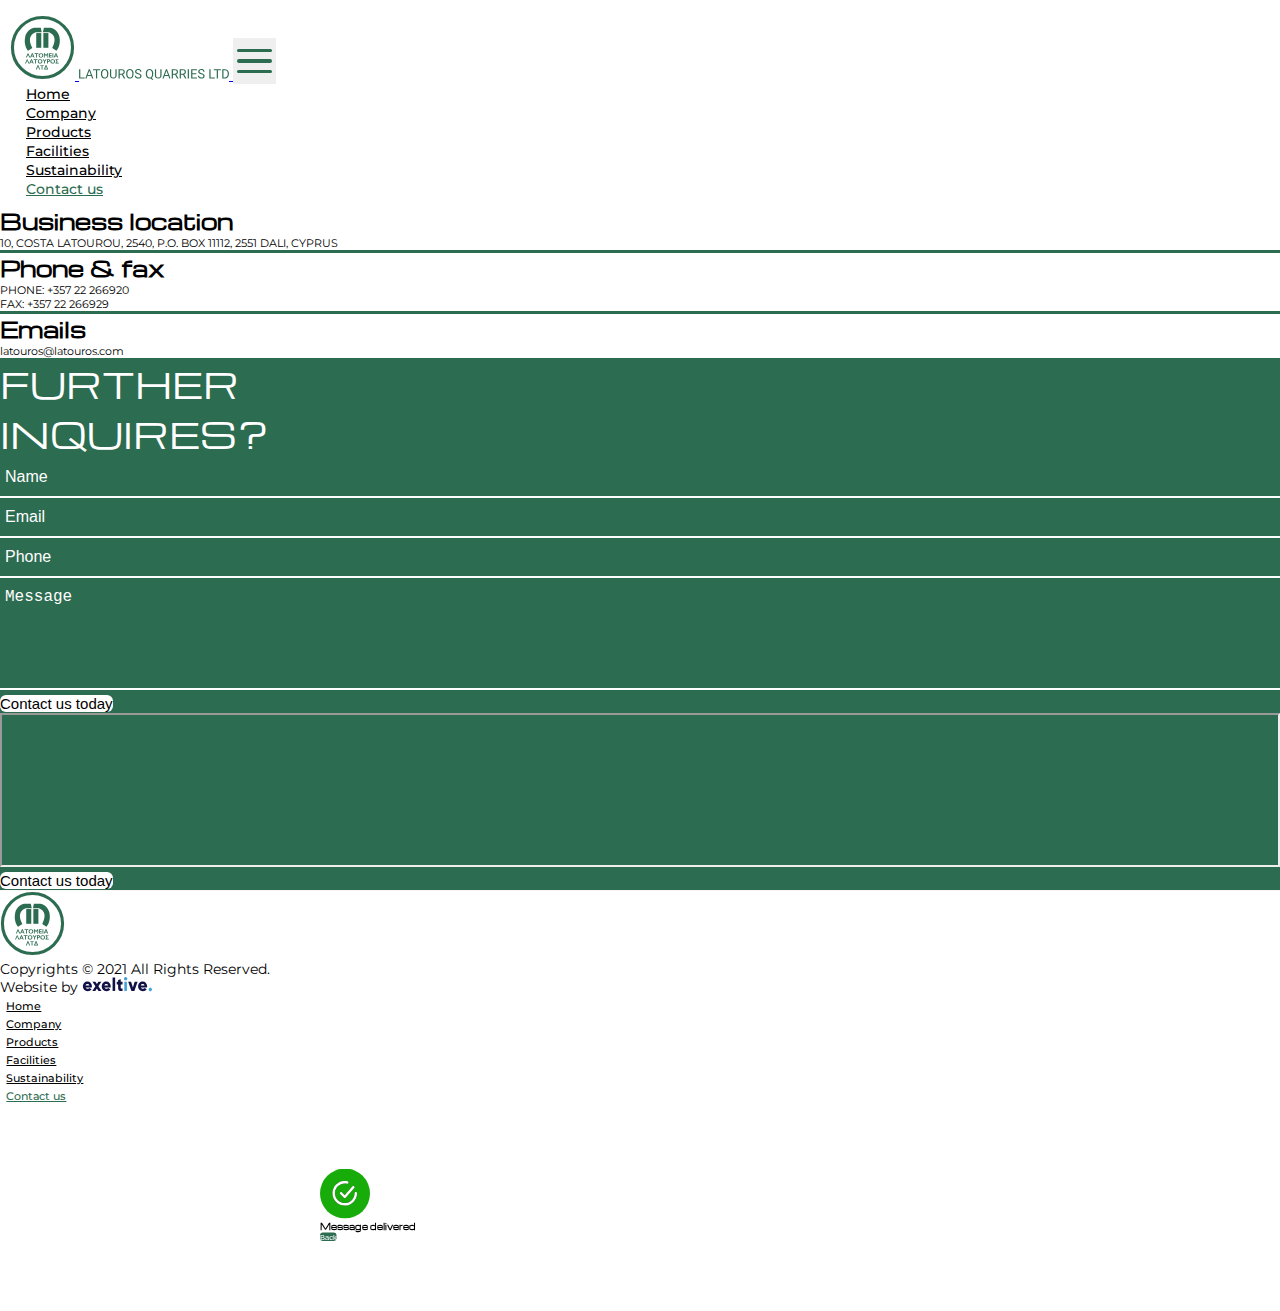
<file: contact.html>
<!DOCTYPE html>
<html lang="en">
    <head>
        <meta charset="UTF-8" />
        <meta name="viewport" content="width=device-width, initial-scale=1.0" />
        <title>LATOUROS QUARRIES LTD - Contact</title>
        <link rel="preconnect" href="https://fonts.gstatic.com" />
        <link
            href="https://fonts.googleapis.com/css2?family=Michroma&family=Montserrat:wght@400;500;700&display=swap"
            rel="stylesheet"
        />
        <link
            rel="stylesheet"
            href="https://cdn.jsdelivr.net/npm/bootstrap@4.5.3/dist/css/bootstrap.min.css"
            integrity="sha384-TX8t27EcRE3e/ihU7zmQxVncDAy5uIKz4rEkgIXeMed4M0jlfIDPvg6uqKI2xXr2"
            crossorigin="anonymous"
        />
        <link
            rel="stylesheet"
            href="https://unpkg.com/swiper/swiper-bundle.min.css"
        />
        <!-- <link
            href="https://unpkg.com/aos@2.3.1/dist/aos.css"
            rel="stylesheet"
        /> -->
        <link rel="stylesheet" href="css/style.css" />
        <meta name="description" content="page description goes here" />
        <meta name="author" content="Exeltive" />
        <meta name="keywords" content="1, 2, 3, 4, 5" />
        <meta name="robots" content="index, follow" />
        <meta name="theme-color" content="#2c6c50" />
        <link rel="shortcut icon" href="favicon.png" />
        <!-- ios support -->
        <link rel="apple-touch-startup-image" href="favicon.png" />
        <link rel="apple-touch-icon" href="favicon.png" />
        <meta name="apple-mobile-web-app-status-bar-style" content="#2c6c50" />
        <!-- Windows Phone -->
        <meta name="msapplication-navbutton-color" content="#2c6c50" />
    </head>

    <body>
        <div class="splash-screen">
            <img src="imgs/svg/logo.svg" alt="logo" class="img-fluid mb-3" />
            <h5 class="michroma">Loading...</h5>
        </div>
        <nav class="navbar navbar-expand-md navbar-light" id="main-nav">
            <div class="container px-0">
                <a
                    class="navbar-brand d-flex align-items-center logo"
                    href="index.html"
                >
                    <img
                        src="imgs/svg/logo.svg"
                        alt="logo"
                        class="img-fluid mr-sm-3 mr-2"
                    />
                    <img
                        src="imgs/svg/logo-text.svg"
                        alt="LATOUROS QUARRIES LTD"
                        class="img-fluid logo-text d-lg-block d-md-none"
                    />
                </a>
                <button class="navbar-toggler" type="button">
                    <div class="bar"></div>
                    <div class="bar"></div>
                    <div class="bar"></div>
                </button>
                <div class="collapse navbar-collapse" id="navbar-menu">
                    <ul class="navbar-nav ml-auto top-menu">
                        <li class="nav-item">
                            <a class="nav-link" href="index.html">Home</a>
                        </li>
                        <li class="nav-item">
                            <a class="nav-link" href="company.html">Company</a>
                        </li>
                        <li class="nav-item">
                            <a class="nav-link" href="products.html"
                                >Products</a
                            >
                        </li>
                        <li class="nav-item">
                            <a class="nav-link" href="facilities.html"
                                >Facilities</a
                            >
                        </li>
                        <li class="nav-item">
                            <a class="nav-link" href="sustainability.html"
                                >Sustainability</a
                            >
                        </li>
                        <li class="nav-item active">
                            <a class="nav-link" href="contact.html"
                                >Contаct us</a
                            >
                        </li>
                    </ul>
                    <!--                 <ul class="navbar-nav lang-select ml-4">
                    <li class="nav-item active">
                        <a class="nav-link" href="contact.html">En</a>
                    </li>
                    <li class="nav-item">
                        <a class="nav-link" href="#">Gr</a>
                    </li>
                </ul> -->
                </div>
            </div>
            <div id="full-overlay">
                <div
                    class="container h-100 d-flex flex-column justify-content-center align-items-center"
                >
                    <ul class="navbar-nav text-center flex-column">
                        <li class="nav-item">
                            <a class="nav-link" href="index.html">Home</a>
                        </li>
                        <li class="nav-item">
                            <a class="nav-link" href="company.html">Company</a>
                        </li>
                        <li class="nav-item">
                            <a class="nav-link" href="products.html"
                                >Products</a
                            >
                        </li>
                        <li class="nav-item">
                            <a class="nav-link" href="facilities.html"
                                >Facilities</a
                            >
                        </li>
                        <li class="nav-item">
                            <a class="nav-link" href="sustainability.html"
                                >Sustainability</a
                            >
                        </li>
                        <li class="nav-item active">
                            <a class="nav-link" href="contact.html"
                                >Contact us</a
                            >
                        </li>
                    </ul>
                    <!--                 <ul class="navbar-nav lang-select d-flex flex-row mt-3">
                    <li class="nav-item active">
                        <a class="nav-link" href="contact.html">En</a>
                    </li>
                    <li class="nav-item">
                        <a class="nav-link" href="#">Gr</a>
                    </li>
                </ul> -->
                </div>
            </div>
        </nav>
        <div id="app">
            <section>
                <div class="container py-4">
                    <h2 class="michroma pb-3">Contacts</h2>
                    <div class="row mt-5">
                        <div class="col-6 col-md-3 mb-4 mb-md-0">
                            <div class="py-4 border-top-green border-lg">
                                <h6 class="mb-4 michroma">Physical location</h6>
                                <p class="font-sm">
                                    10, COSTA LATOUROU, 2540, P.O. BOX 11112,
                                    2551 DALI, CYPRUS
                                </p>
                            </div>
                        </div>
                        <div class="col-6 col-md-3 mb-4 mb-md-0">
                            <div class="py-4 border-top-green border-lg">
                                <h6 class="mb-4 michroma">Business location</h6>
                                <p class="font-sm">
                                    10, COSTA LATOUROU, 2540, P.O. BOX 11112,
                                    2551 DALI, CYPRUS
                                </p>
                            </div>
                        </div>
                        <div class="col-6 col-md-3 mb-4 mb-md-0">
                            <div class="py-4 border-top-green border-lg">
                                <h6 class="mb-4 michroma">Phone & fax</h6>
                                <p class="font-sm">
                                    PHONE: +357 22 266920
                                    <br />
                                    FAX: +357 22 266929
                                </p>
                            </div>
                        </div>
                        <div class="col-6 col-md-3 mb-4 mb-md-0">
                            <div class="py-4 border-top-green border-lg">
                                <h6 class="mb-4 michroma">Emails</h6>
                                <p class="font-sm">latouros@latouros.com</p>
                            </div>
                        </div>
                    </div>
                </div>
            </section>
            <section class="bg-green">
                <div class="container py-5">
                    <form class="contact-form py-4" id="contact-form">
                        <div id="contact-alert-container"></div>
                        <div class="row">
                            <div class="col-12 col-lg-8 mb-4 mb-lg-0">
                                <h2 class="michroma mb-4">
                                    FURTHER <br />
                                    INQUIRES?
                                </h2>
                                <div class="row">
                                    <div class="col-12 col-lg-6">
                                        <input
                                            type="text"
                                            placeholder="Name"
                                            name="name"
                                            id="name"
                                            class="mb-3"
                                            data-validate="required"
                                        />
                                        <input
                                            type="email"
                                            placeholder="Email"
                                            name="email"
                                            id="email"
                                            class="mb-3"
                                            data-validate="required"
                                        />
                                        <input
                                            type="text"
                                            placeholder="Phone"
                                            name="phone"
                                            id="phone"
                                            class="mb-3 mb-lg-0"
                                            data-validate="required"
                                        />
                                    </div>
                                    <div class="col-12 col-lg-6">
                                        <textarea
                                            name="message"
                                            id="message"
                                            rows="5"
                                            placeholder="Message"
                                            data-validate="required"
                                        ></textarea>
                                    </div>
                                </div>
                                <div
                                    class="w-100 d-lg-none d-flex justify-content-end my-3"
                                >
                                    <button
                                        type="submit"
                                        class="btn btn-secondary"
                                    >
                                        Contact us today
                                    </button>
                                </div>
                            </div>
                            <div class="col-12 col-lg-4">
                                <iframe
                                    class="map"
                                    src="https://www.google.com/maps/embed?pb=!1m18!1m12!1m3!1d6531.675792335062!2d33.42264172607994!3d35.0607917213741!2m3!1f0!2f0!3f0!3m2!1i1024!2i768!4f13.1!3m3!1m2!1s0x14de1f4d8997d577%3A0xe4c65f5876e700b5!2zzpvOsc-Ezr_OvM61zq_OsSDOm86xz4TOv8-Nz4HOv8-C!5e0!3m2!1sen!2s!4v1613489316511!5m2!1sen!2s"
                                    tabindex="0"
                                ></iframe>
                            </div>
                        </div>
                        <div
                            class="w-100 d-lg-flex d-none justify-content-end mt-4"
                        >
                            <button type="submit" class="btn btn-secondary">
                                Contact us today
                            </button>
                        </div>
                    </form>
                </div>
            </section>
            <footer>
                <div class="container py-3">
                    <div
                        class="row align-items-center justify-content-between no-gutters"
                    >
                        <div
                            class="col-7 col-lg-4 col-xl-5 d-flex align-items-center"
                        >
                            <a
                                class="d-flex align-items-center logo mr-2 mr-md-3"
                                href="index.html"
                            >
                                <img
                                    src="imgs/svg/logo.svg"
                                    alt="logo"
                                    class="img-fluid mr-0"
                                />
                            </a>
                            <p>
                                Copyrights © 2021
                                <span class="d-block d-sm-inline-block"
                                    >All Rights Reserved.</span
                                >
                            </p>
                        </div>
                        <div
                            class="col-5 col-lg-2 text-center d-flex justify-content-end justify-content-lg-center"
                        >
                            <p class="mb-0 exeltive">
                                Website by
                                <a
                                    href="https://www.exeltive.com/"
                                    target="_blank"
                                >
                                    <img
                                        src="imgs/svg/exeltive-logo.svg"
                                        alt="exeltive"
                                        class="img-fluid"
                                    />
                                </a>
                            </p>
                        </div>
                        <div
                            class="col-5 col-lg-6 col-xl-5 d-none d-lg-flex justify-content-end"
                        >
                            <ul
                                class="navbar-nav ml-auto bottom-menu d-flex flex-row align-items-center"
                            >
                                <li class="nav-item">
                                    <a class="nav-link" href="index.html"
                                        >Home</a
                                    >
                                </li>
                                <li class="nav-item">
                                    <a class="nav-link" href="company.html"
                                        >Company</a
                                    >
                                </li>
                                <li class="nav-item">
                                    <a class="nav-link" href="products.html"
                                        >Products</a
                                    >
                                </li>
                                <li class="nav-item">
                                    <a class="nav-link" href="facilities.html"
                                        >Facilities</a
                                    >
                                </li>
                                <li class="nav-item">
                                    <a
                                        class="nav-link"
                                        href="sustainability.html"
                                        >Sustainability</a
                                    >
                                </li>
                                <li class="nav-item active">
                                    <a class="nav-link" href="contact.html"
                                        >Contаct us</a
                                    >
                                </li>
                            </ul>
                        </div>
                    </div>
                </div>
            </footer>
        </div>
        <div
            class="modal fade success-modal"
            id="success-modal"
            tabindex="-1"
            aria-labelledby="success-modal"
            aria-hidden="true"
        >
            <div class="modal-dialog modal-dialog-centered">
                <div
                    class="modal-content p-5 d-flex justify-content-center align-items-center"
                >
                    <div
                        class="d-flex flex-column justify-content-center align-items-center"
                    >
                        <img
                            src="imgs/svg/success-icon.svg"
                            alt="success"
                            class="img-fluid mb-4"
                        />
                        <h4 class="michroma text-center mb-4">
                            Message delivered
                        </h4>
                        <button
                            data-dismiss="modal"
                            class="btn btn-primary w-100"
                        >
                            Back
                        </button>
                    </div>
                </div>
            </div>
        </div>
        <script src="https://code.jquery.com/jquery-3.5.1.min.js"></script>
        <script
            src="https://cdn.jsdelivr.net/npm/bootstrap@4.5.3/dist/js/bootstrap.bundle.min.js"
            integrity="sha384-ho+j7jyWK8fNQe+A12Hb8AhRq26LrZ/JpcUGGOn+Y7RsweNrtN/tE3MoK7ZeZDyx"
            crossorigin="anonymous"
        ></script>
        <script src="https://unpkg.com/swiper/swiper-bundle.min.js"></script>
        <!-- <script src="https://unpkg.com/aos@2.3.1/dist/aos.js"></script> -->
        <script src="js/script.min.js"></script>
    </body>
</html>
</file>
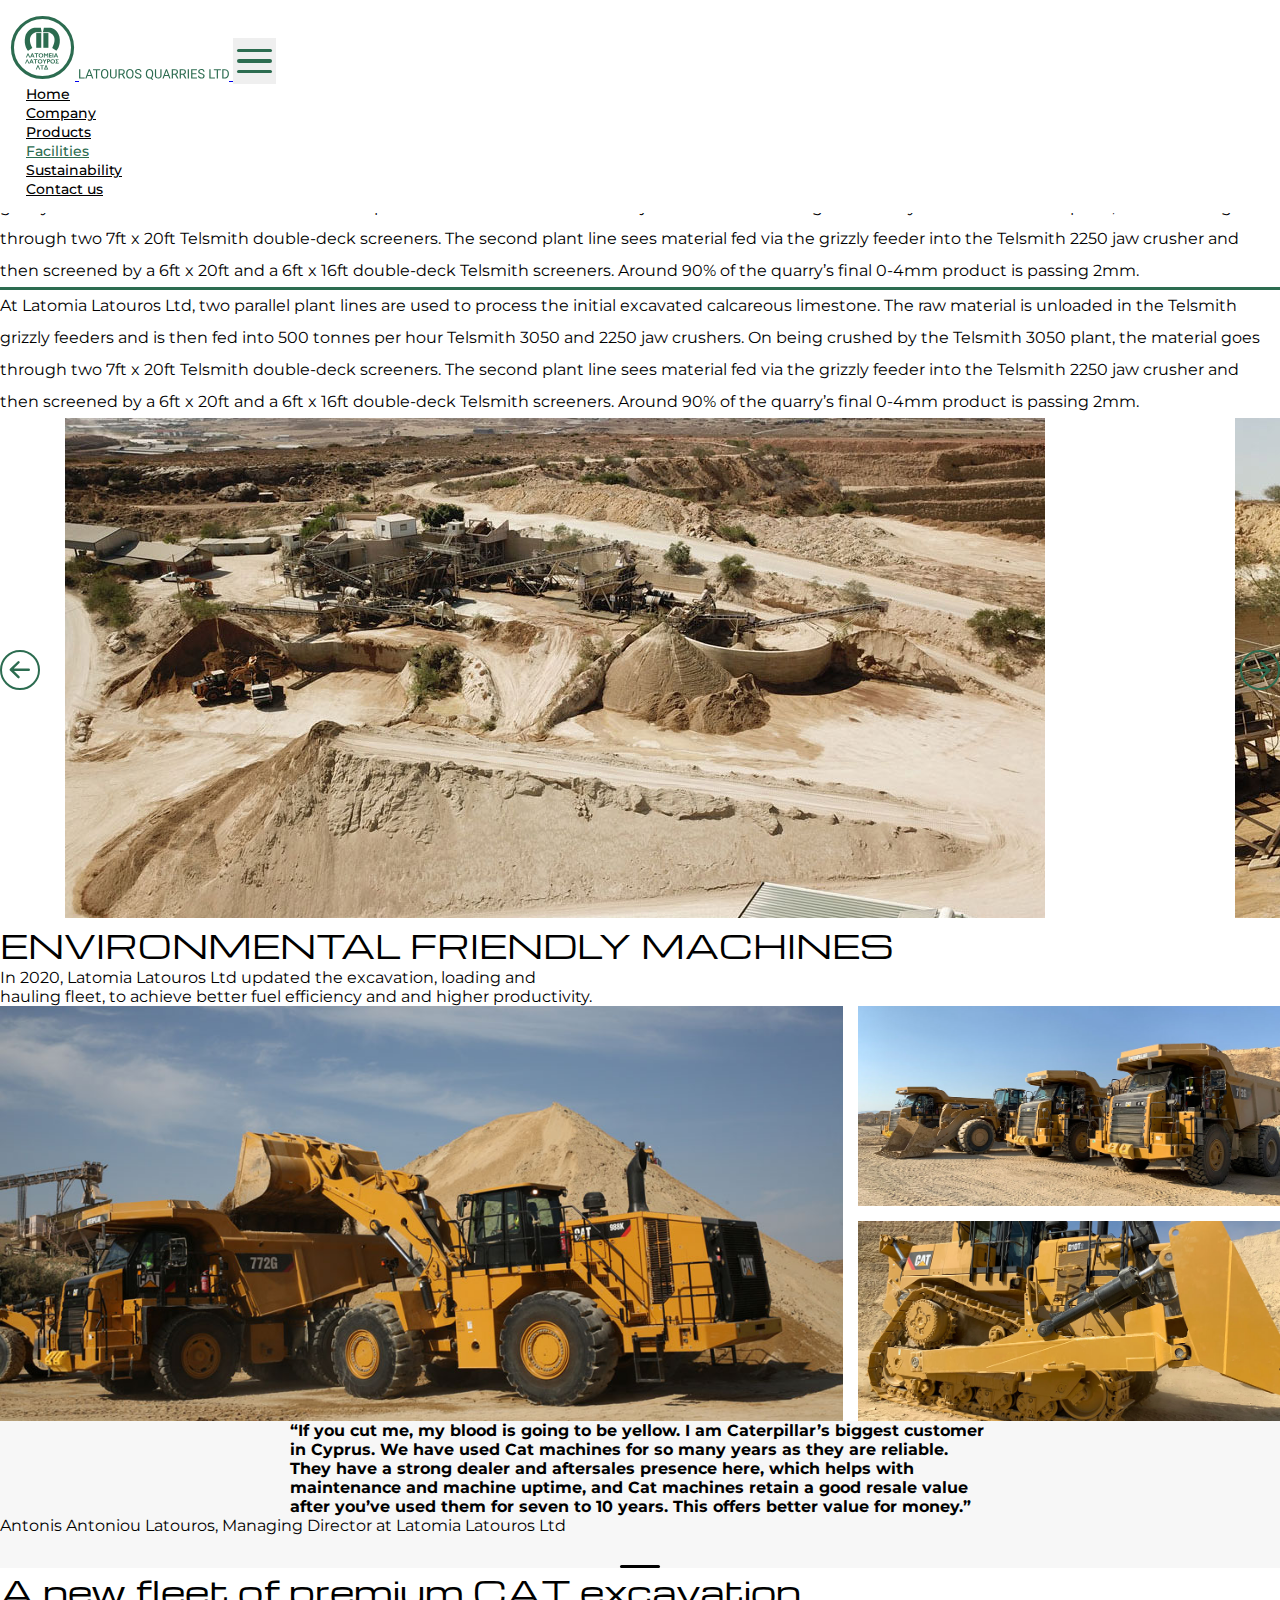
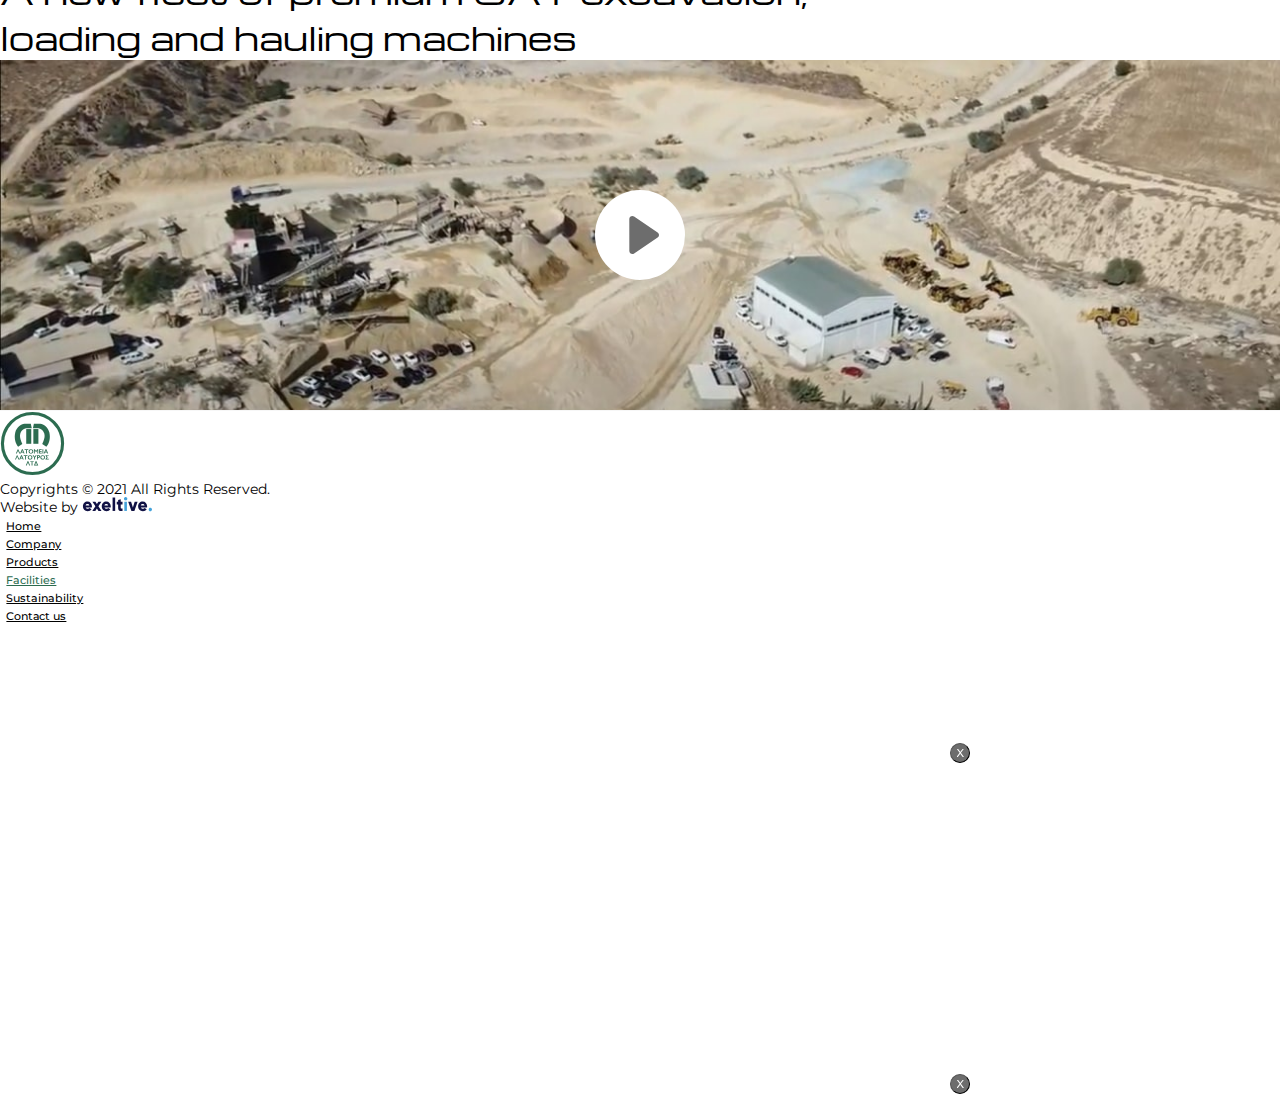
<file: facilities.html>
<!DOCTYPE html>
<html lang="en">
    <head>
        <meta charset="UTF-8" />
        <meta name="viewport" content="width=device-width, initial-scale=1.0" />
        <title>LATOUROS QUARRIES LTD - Facilities</title>
        <link rel="preconnect" href="https://fonts.gstatic.com" />
        <link
            href="https://fonts.googleapis.com/css2?family=Michroma&family=Montserrat:wght@400;500;700&display=swap"
            rel="stylesheet"
        />
        <link
            rel="stylesheet"
            href="https://cdn.jsdelivr.net/npm/bootstrap@4.5.3/dist/css/bootstrap.min.css"
            integrity="sha384-TX8t27EcRE3e/ihU7zmQxVncDAy5uIKz4rEkgIXeMed4M0jlfIDPvg6uqKI2xXr2"
            crossorigin="anonymous"
        />
        <link
            rel="stylesheet"
            href="https://unpkg.com/swiper/swiper-bundle.min.css"
        />
        <!-- <link
            href="https://unpkg.com/aos@2.3.1/dist/aos.css"
            rel="stylesheet"
        /> -->
        <link rel="stylesheet" href="css/style.css" />
        <meta name="description" content="page description goes here" />
        <meta name="author" content="Exeltive" />
        <meta name="keywords" content="1, 2, 3, 4, 5" />
        <meta name="robots" content="index, follow" />
        <meta name="theme-color" content="#2c6c50" />
        <link rel="shortcut icon" href="favicon.png" />
        <!-- ios support -->
        <link rel="apple-touch-startup-image" href="favicon.png" />
        <link rel="apple-touch-icon" href="favicon.png" />
        <meta name="apple-mobile-web-app-status-bar-style" content="#2c6c50" />
        <!-- Windows Phone -->
        <meta name="msapplication-navbutton-color" content="#2c6c50" />
    </head>

    <body>
        <div class="splash-screen">
            <img src="imgs/svg/logo.svg" alt="logo" class="img-fluid mb-3" />
            <h5 class="michroma">Loading...</h5>
        </div>
        <nav class="navbar navbar-expand-md navbar-light" id="main-nav">
            <div class="container px-0">
                <a
                    class="navbar-brand d-flex align-items-center logo"
                    href="index.html"
                >
                    <img
                        src="imgs/svg/logo.svg"
                        alt="logo"
                        class="img-fluid mr-sm-3 mr-2"
                    />
                    <img
                        src="imgs/svg/logo-text.svg"
                        alt="LATOUROS QUARRIES LTD"
                        class="img-fluid logo-text d-lg-block d-md-none"
                    />
                </a>
                <button class="navbar-toggler" type="button">
                    <div class="bar"></div>
                    <div class="bar"></div>
                    <div class="bar"></div>
                </button>
                <div class="collapse navbar-collapse" id="navbar-menu">
                    <ul class="navbar-nav ml-auto top-menu">
                        <li class="nav-item">
                            <a class="nav-link" href="index.html">Home</a>
                        </li>
                        <li class="nav-item">
                            <a class="nav-link" href="company.html">Company</a>
                        </li>
                        <li class="nav-item">
                            <a class="nav-link" href="products.html"
                                >Products</a
                            >
                        </li>
                        <li class="nav-item active">
                            <a class="nav-link" href="facilities.html"
                                >Facilities</a
                            >
                        </li>
                        <li class="nav-item">
                            <a class="nav-link" href="sustainability.html"
                                >Sustainability</a
                            >
                        </li>
                        <li class="nav-item">
                            <a class="nav-link" href="contact.html"
                                >Contаct us</a
                            >
                        </li>
                    </ul>
                    <!--                 <ul class="navbar-nav lang-select ml-4">
                    <li class="nav-item active">
                        <a class="nav-link" href="facilities.html">En</a>
                    </li>
                    <li class="nav-item">
                        <a class="nav-link" href="#">Gr</a>
                    </li>
                </ul> -->
                </div>
            </div>
            <div id="full-overlay">
                <div
                    class="container h-100 d-flex flex-column justify-content-center align-items-center"
                >
                    <ul class="navbar-nav text-center flex-column">
                        <li class="nav-item">
                            <a class="nav-link" href="index.html">Home</a>
                        </li>
                        <li class="nav-item">
                            <a class="nav-link" href="company.html">Company</a>
                        </li>
                        <li class="nav-item">
                            <a class="nav-link" href="products.html"
                                >Products</a
                            >
                        </li>
                        <li class="nav-item active">
                            <a class="nav-link" href="facilities.html"
                                >Facilities</a
                            >
                        </li>
                        <li class="nav-item">
                            <a class="nav-link" href="sustainability.html"
                                >Sustainability</a
                            >
                        </li>
                        <li class="nav-item">
                            <a class="nav-link" href="contact.html"
                                >Contact us</a
                            >
                        </li>
                    </ul>
                    <!--                 <ul class="navbar-nav lang-select d-flex flex-row mt-3">
                    <li class="nav-item active">
                        <a class="nav-link" href="facilities.html">En</a>
                    </li>
                    <li class="nav-item">
                        <a class="nav-link" href="#">Gr</a>
                    </li>
                </ul> -->
                </div>
            </div>
        </nav>
        <div id="app">
            <section>
                <div class="container py-4">
                    <h2 class="michroma pb-5 border-bottom-green border-lg">
                        THE CRUSHING PLANT
                    </h2>
                    <p
                        class="line-height-2 border-bottom-green border-lg pt-5 pb-5 text-justify"
                    >
                        At Latomia Latouros Ltd, two parallel plant lines are
                        used to process the initial excavated calcareous
                        limestone. The raw material is unloaded in the Telsmith
                        grizzly feeders and is then fed into 500 tonnes per hour
                        Telsmith 3050 and 2250 jaw crushers. On being crushed by
                        the Telsmith 3050 plant, the material goes through two
                        7ft x 20ft Telsmith double-deck screeners. The second
                        plant line sees material fed via the grizzly feeder into
                        the Telsmith 2250 jaw crusher and then screened by a 6ft
                        x 20ft and a 6ft x 16ft double-deck Telsmith screeners.
                        Around 90% of the quarry’s final 0-4mm product is
                        passing 2mm.
                    </p>
                    <p class="line-height-2 pt-5 text-justify">
                        At Latomia Latouros Ltd, two parallel plant lines are
                        used to process the initial excavated calcareous
                        limestone. The raw material is unloaded in the Telsmith
                        grizzly feeders and is then fed into 500 tonnes per hour
                        Telsmith 3050 and 2250 jaw crushers. On being crushed by
                        the Telsmith 3050 plant, the material goes through two
                        7ft x 20ft Telsmith double-deck screeners. The second
                        plant line sees material fed via the grizzly feeder into
                        the Telsmith 2250 jaw crusher and then screened by a 6ft
                        x 20ft and a 6ft x 16ft double-deck Telsmith screeners.
                        Around 90% of the quarry’s final 0-4mm product is
                        passing 2mm.
                    </p>
                    <div class="facilities-swiper my-4">
                        <div class="swiper-container">
                            <div class="swiper-wrapper">
                                <div class="swiper-slide">
                                    <img
                                        src="imgs/jpg/facilities/facilities-slider/facilities1.jpg"
                                        alt="Machinery 1"
                                        class="img-fluid w-100"
                                    />
                                </div>
                                <div class="swiper-slide">
                                    <img
                                        src="imgs/jpg/facilities/facilities-slider/facilities2.jpg"
                                        alt="Machinery 2"
                                        class="img-fluid w-100"
                                    />
                                </div>
                                <div class="swiper-slide">
                                    <img
                                        src="imgs/jpg/facilities/facilities-slider/facilities3.jpg"
                                        alt="Machinery 3"
                                        class="img-fluid w-100"
                                    />
                                </div>
                            </div>
                        </div>
                        <div class="swiper-button-prev"></div>
                        <div class="swiper-button-next"></div>
                    </div>
                </div>
            </section>
            <section>
                <div
                    class="container text-center d-flex justify-content-center align-items-center flex-column py-3 py-md-5"
                >
                    <h3 class="text-md-center text-left michroma h3-sm mb-4">
                        ENVIRONMENTAL FRIENDLY MACHINES
                    </h3>
                    <p class="text-md-center text-left max-600">
                        In 2020, Latomia Latouros Ltd updated the excavation,
                        loading and hauling fleet, to achieve better fuel
                        efficiency and and higher productivity.
                    </p>
                    <div class="custom-grid-sm my-4 w-100 images-parent">
                        <div
                            class="img-wrapper"
                            data-target="#images-modal"
                            style="
                                background-image: url('imgs/jpg/facilities/machineries/machines1.jpg');
                            "
                        ></div>
                        <div
                            class="img-wrapper"
                            data-target="#images-modal"
                            style="
                                background-image: url('imgs/jpg/facilities/machineries/machines2.jpg');
                            "
                        ></div>
                        <div
                            class="img-wrapper"
                            data-target="#images-modal"
                            style="
                                background-image: url('imgs/jpg/facilities/machineries/machines3.jpg');
                            "
                        ></div>
                    </div>
                </div>
            </section>
            <section class="bg-gray py-5">
                <div class="container text-center">
                    <blockquote class="my-4">
                        “If you cut me, my blood is going to be yellow. I am
                        Caterpillar’s biggest customer in Cyprus. We have used
                        Cat machines for so many years as they are reliable.
                        They have a strong dealer and aftersales presence here,
                        which helps with maintenance and machine uptime, and Cat
                        machines retain a good resale value after you’ve used
                        them for seven to 10 years. This offers better value for
                        money.”
                    </blockquote>
                    <p>
                        Antonis Antoniou Latouros, Managing Director at Latomia
                        Latouros Ltd
                    </p>
                    <hr class="section-end-sm" />
                </div>
            </section>
            <section>
                <div
                    class="container py-4 d-flex justify-content-center flex-column align-items-center"
                >
                    <h3 class="text-center michroma h3-sm py-4 mb-4 max-900">
                        A new fleet of premium CAT excavation, loading and
                        hauling machines
                    </h3>
                    <div class="video-placeholder my-4">
                        <div
                            class="img-wrapper"
                            style="
                                background-image: url('imgs/jpg/facilities/facilities-video-placeholder.jpg');
                            "
                        ></div>
                        <div
                            class="play-btn"
                            data-toggle="modal"
                            data-target="#video-modal"
                        >
                            <svg
                                width="39"
                                height="50"
                                viewBox="0 0 39 50"
                                fill="none"
                                xmlns="http://www.w3.org/2000/svg"
                            >
                                <path
                                    d="M37.2128 21.6954C39.5548 23.2791 39.5594 26.7264 37.2217 28.3164L6.69525 49.0789C4.0417 50.8837 0.450018 48.986 0.445691 45.7768L0.389802 4.3343C0.385474 1.12514 3.97203 -0.782272 6.63044 1.01537L37.2128 21.6954Z"
                                    fill="#6D6D6D"
                                />
                            </svg>
                        </div>
                    </div>
                </div>
            </section>
            <footer>
                <div class="container py-3">
                    <div
                        class="row align-items-center justify-content-between no-gutters"
                    >
                        <div
                            class="col-7 col-lg-4 col-xl-5 d-flex align-items-center"
                        >
                            <a
                                class="d-flex align-items-center logo mr-2 mr-md-3"
                                href="index.html"
                            >
                                <img
                                    src="imgs/svg/logo.svg"
                                    alt="logo"
                                    class="img-fluid mr-0"
                                />
                            </a>
                            <p>
                                Copyrights © 2021
                                <span class="d-block d-sm-inline-block"
                                    >All Rights Reserved.</span
                                >
                            </p>
                        </div>
                        <div
                            class="col-5 col-lg-2 text-center d-flex justify-content-end justify-content-lg-center"
                        >
                            <p class="mb-0 exeltive">
                                Website by
                                <a
                                    href="https://www.exeltive.com/"
                                    target="_blank"
                                >
                                    <img
                                        src="imgs/svg/exeltive-logo.svg"
                                        alt="exeltive"
                                        class="img-fluid"
                                    />
                                </a>
                            </p>
                        </div>
                        <div
                            class="col-5 col-lg-6 col-xl-5 d-none d-lg-flex justify-content-end"
                        >
                            <ul
                                class="navbar-nav ml-auto bottom-menu d-flex flex-row align-items-center"
                            >
                                <li class="nav-item">
                                    <a class="nav-link" href="index.html"
                                        >Home</a
                                    >
                                </li>
                                <li class="nav-item">
                                    <a class="nav-link" href="company.html"
                                        >Company</a
                                    >
                                </li>
                                <li class="nav-item">
                                    <a class="nav-link" href="products.html"
                                        >Products</a
                                    >
                                </li>
                                <li class="nav-item active">
                                    <a class="nav-link" href="facilities.html"
                                        >Facilities</a
                                    >
                                </li>
                                <li class="nav-item">
                                    <a
                                        class="nav-link"
                                        href="sustainability.html"
                                        >Sustainability</a
                                    >
                                </li>
                                <li class="nav-item">
                                    <a class="nav-link" href="contact.html"
                                        >Contаct us</a
                                    >
                                </li>
                            </ul>
                        </div>
                    </div>
                </div>
            </footer>
        </div>
        <div
            class="modal fade popup-modal"
            id="video-modal"
            tabindex="-1"
            aria-labelledby="video-modal"
            aria-hidden="true"
        >
            <div class="modal-dialog modal-dialog-centered modal-lg">
                <div
                    class="modal-content p-2 d-flex justify-content-center align-items-center"
                >
                    <button
                        type="button"
                        class="close"
                        data-dismiss="modal"
                        aria-label="Close"
                    >
                        <img
                            src="imgs/svg/close-icon.svg"
                            alt="close"
                            class="img-fluid"
                        />
                    </button>
                    <iframe
                        width="560"
                        height="315"
                        data-src="https://www.youtube.com/embed/wZ1ZEha0kOg?autoplay=1"
                        frameborder="0"
                        allow="accelerometer; autoplay; clipboard-write; encrypted-media; gyroscope; picture-in-picture"
                        allowfullscreen
                    ></iframe>
                </div>
            </div>
        </div>
        <div
            class="modal fade popup-modal"
            id="images-modal"
            tabindex="-1"
            aria-labelledby="images-modal"
            aria-hidden="true"
        >
            <div class="modal-dialog modal-dialog-centered modal-lg">
                <div
                    class="modal-content p-2 d-flex justify-content-center align-items-center"
                >
                    <button
                        type="button"
                        class="close"
                        data-dismiss="modal"
                        aria-label="Close"
                    >
                        <img
                            src="imgs/svg/close-icon.svg"
                            alt="close"
                            class="img-fluid"
                        />
                    </button>
                    <div class="swiper-container w-100">
                        <div class="swiper-wrapper"></div>
                        <div class="swiper-button-prev"></div>
                        <div class="swiper-button-next"></div>
                    </div>
                </div>
            </div>
        </div>
        <script src="https://code.jquery.com/jquery-3.5.1.min.js"></script>
        <script
            src="https://cdn.jsdelivr.net/npm/bootstrap@4.5.3/dist/js/bootstrap.bundle.min.js"
            integrity="sha384-ho+j7jyWK8fNQe+A12Hb8AhRq26LrZ/JpcUGGOn+Y7RsweNrtN/tE3MoK7ZeZDyx"
            crossorigin="anonymous"
        ></script>
        <script src="https://unpkg.com/swiper/swiper-bundle.min.js"></script>
        <!-- <script src="https://unpkg.com/aos@2.3.1/dist/aos.js"></script> -->
        <script src="js/script.min.js"></script>
    </body>
</html>
</file>
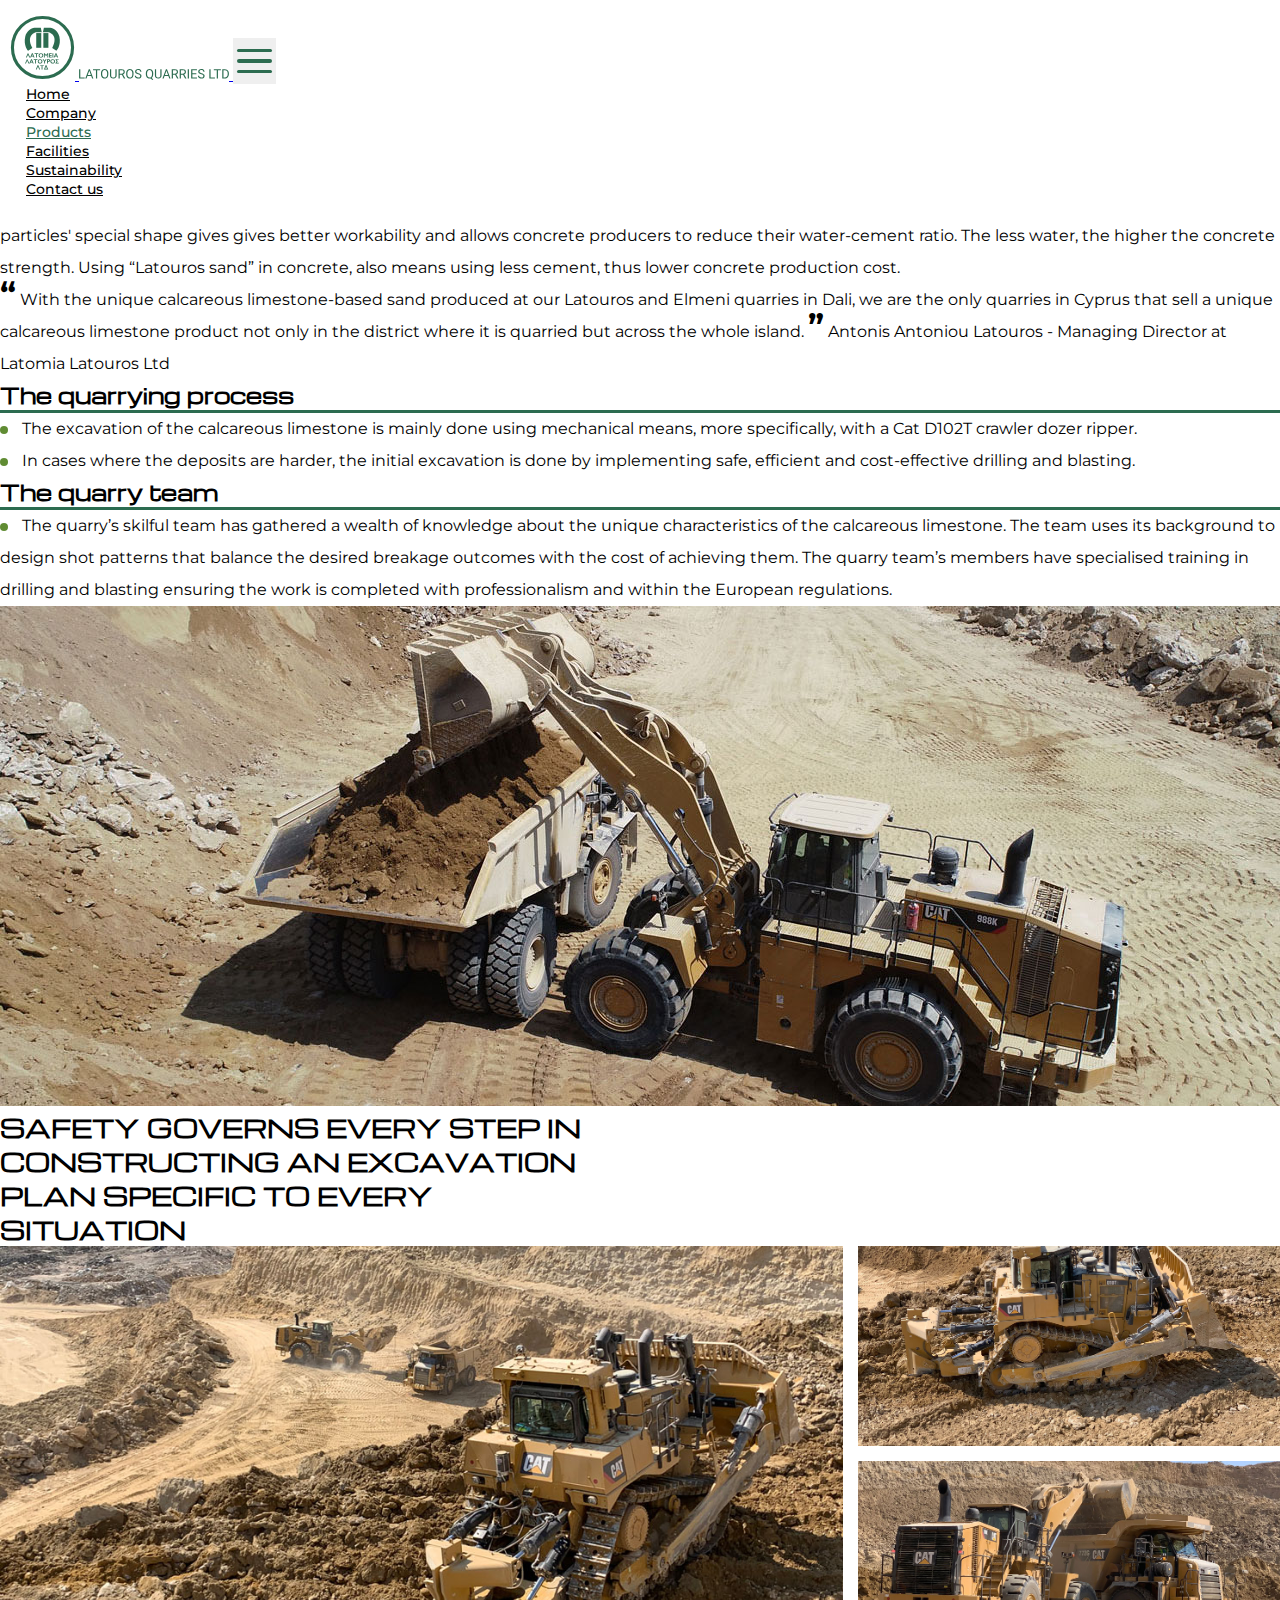
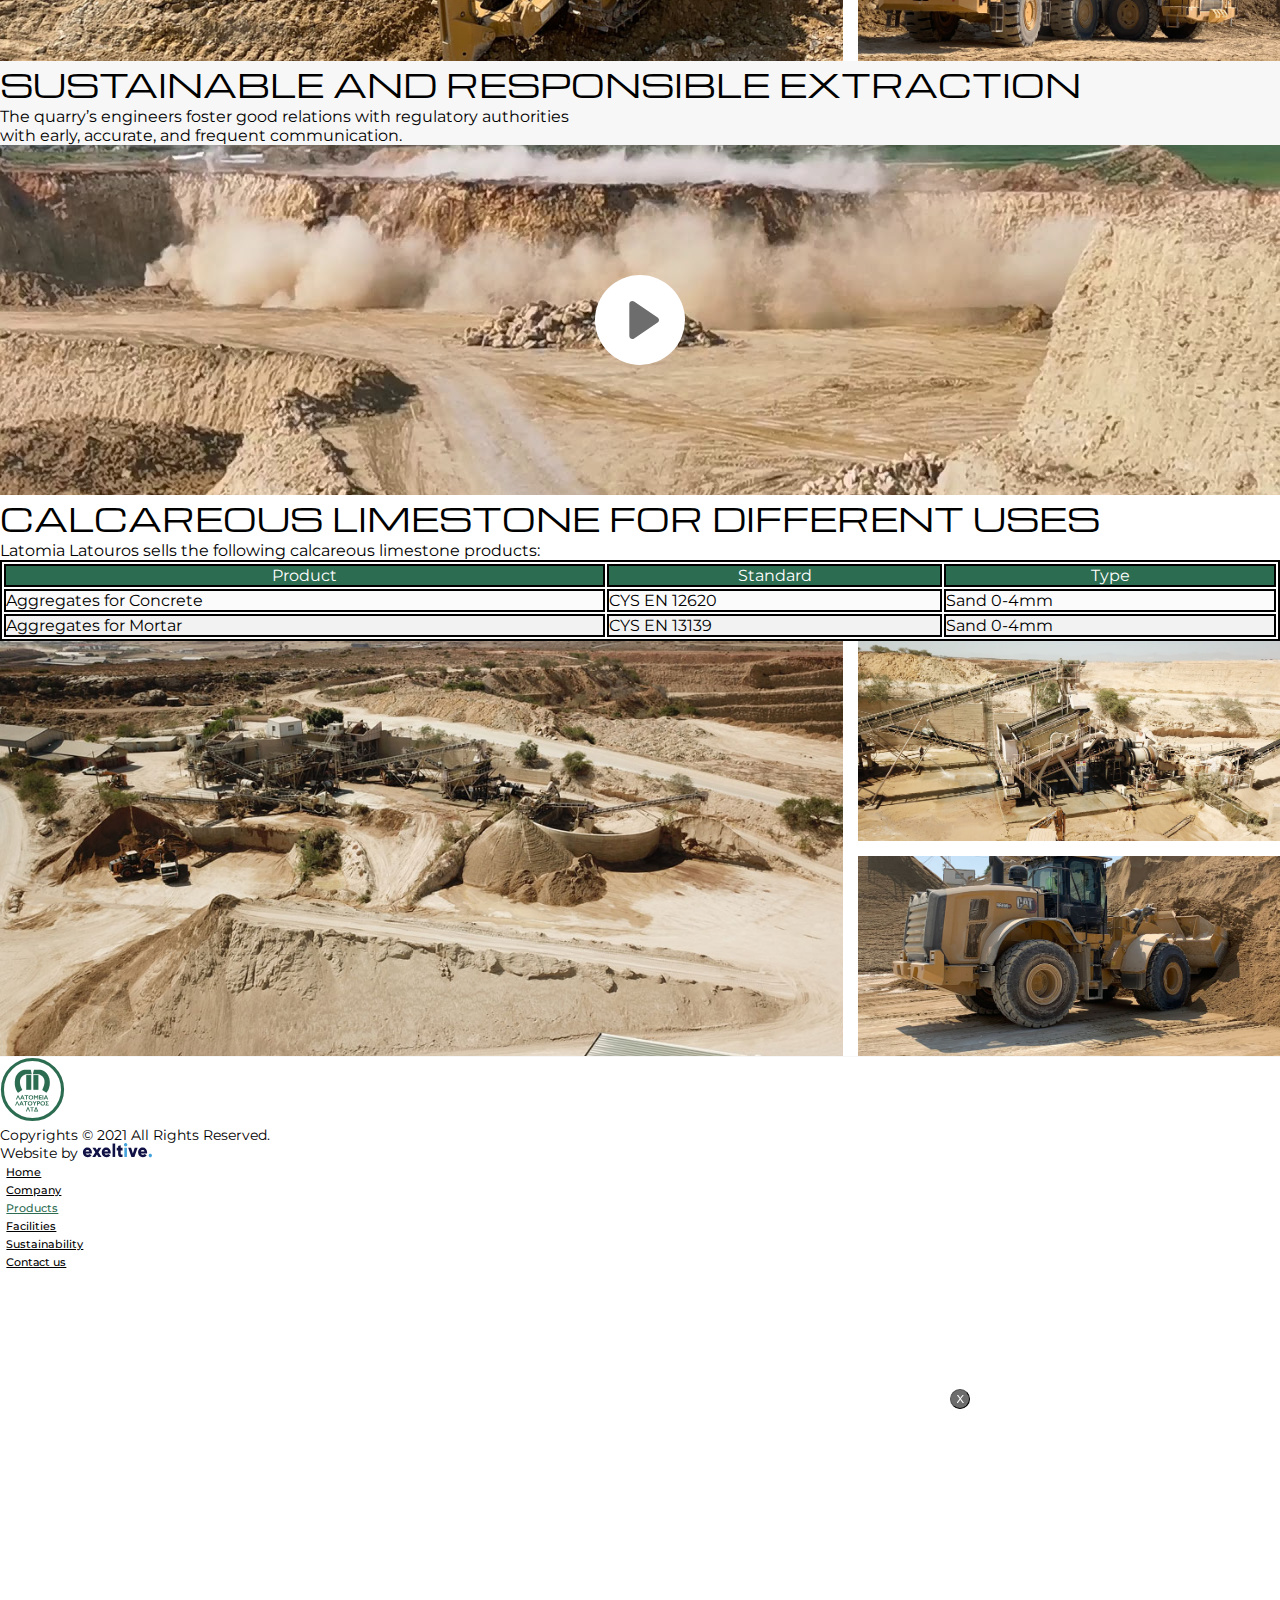
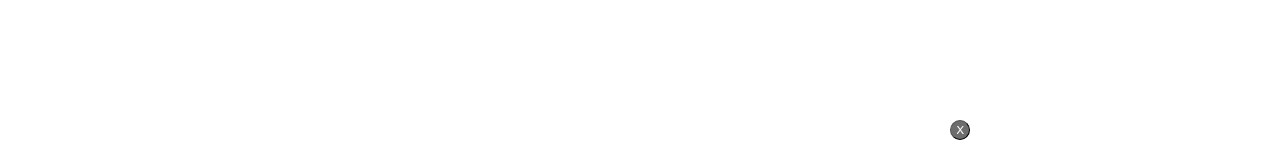
<file: products.html>
<!DOCTYPE html>
<html lang="en">
    <head>
        <meta charset="UTF-8" />
        <meta name="viewport" content="width=device-width, initial-scale=1.0" />
        <title>LATOUROS QUARRIES LTD - Products</title>
        <link rel="preconnect" href="https://fonts.gstatic.com" />
        <link
            href="https://fonts.googleapis.com/css2?family=Michroma&family=Montserrat:wght@400;500;700&display=swap"
            rel="stylesheet"
        />
        <link
            rel="stylesheet"
            href="https://cdn.jsdelivr.net/npm/bootstrap@4.5.3/dist/css/bootstrap.min.css"
            integrity="sha384-TX8t27EcRE3e/ihU7zmQxVncDAy5uIKz4rEkgIXeMed4M0jlfIDPvg6uqKI2xXr2"
            crossorigin="anonymous"
        />
        <link
            rel="stylesheet"
            href="https://unpkg.com/swiper/swiper-bundle.min.css"
        />
        <!-- <link
            href="https://unpkg.com/aos@2.3.1/dist/aos.css"
            rel="stylesheet"
        /> -->
        <link rel="stylesheet" href="css/style.css" />
        <meta name="description" content="page description goes here" />
        <meta name="author" content="Exeltive" />
        <meta name="keywords" content="1, 2, 3, 4, 5" />
        <meta name="robots" content="index, follow" />
        <meta name="theme-color" content="#2c6c50" />
        <link rel="shortcut icon" href="favicon.png" />
        <!-- ios support -->
        <link rel="apple-touch-startup-image" href="favicon.png" />
        <link rel="apple-touch-icon" href="favicon.png" />
        <meta name="apple-mobile-web-app-status-bar-style" content="#2c6c50" />
        <!-- Windows Phone -->
        <meta name="msapplication-navbutton-color" content="#2c6c50" />
    </head>

    <body>
        <div class="splash-screen">
            <img src="imgs/svg/logo.svg" alt="logo" class="img-fluid mb-3" />
            <h5 class="michroma">Loading...</h5>
        </div>
        <nav class="navbar navbar-expand-md navbar-light" id="main-nav">
            <div class="container px-0">
                <a
                    class="navbar-brand d-flex align-items-center logo"
                    href="index.html"
                >
                    <img
                        src="imgs/svg/logo.svg"
                        alt="logo"
                        class="img-fluid mr-sm-3 mr-2"
                    />
                    <img
                        src="imgs/svg/logo-text.svg"
                        alt="LATOUROS QUARRIES LTD"
                        class="img-fluid logo-text d-lg-block d-md-none"
                    />
                </a>
                <button class="navbar-toggler" type="button">
                    <div class="bar"></div>
                    <div class="bar"></div>
                    <div class="bar"></div>
                </button>
                <div class="collapse navbar-collapse" id="navbar-menu">
                    <ul class="navbar-nav ml-auto top-menu">
                        <li class="nav-item">
                            <a class="nav-link" href="index.html">Home</a>
                        </li>
                        <li class="nav-item">
                            <a class="nav-link" href="company.html">Company</a>
                        </li>
                        <li class="nav-item active">
                            <a class="nav-link" href="products.html"
                                >Products</a
                            >
                        </li>
                        <li class="nav-item">
                            <a class="nav-link" href="facilities.html"
                                >Facilities</a
                            >
                        </li>
                        <li class="nav-item">
                            <a class="nav-link" href="sustainability.html"
                                >Sustainability</a
                            >
                        </li>
                        <li class="nav-item">
                            <a class="nav-link" href="contact.html"
                                >Contаct us</a
                            >
                        </li>
                    </ul>
                    <!--                 <ul class="navbar-nav lang-select ml-4">
                    <li class="nav-item active">
                        <a class="nav-link" href="products.html">En</a>
                    </li>
                    <li class="nav-item">
                        <a class="nav-link" href="#">Gr</a>
                    </li>
                </ul> -->
                </div>
            </div>
            <div id="full-overlay">
                <div
                    class="container h-100 d-flex flex-column justify-content-center align-items-center"
                >
                    <ul class="navbar-nav text-center flex-column">
                        <li class="nav-item">
                            <a class="nav-link" href="index.html">Home</a>
                        </li>
                        <li class="nav-item">
                            <a class="nav-link" href="company.html">Company</a>
                        </li>
                        <li class="nav-item active">
                            <a class="nav-link" href="products.html"
                                >Products</a
                            >
                        </li>
                        <li class="nav-item">
                            <a class="nav-link" href="facilities.html"
                                >Facilities</a
                            >
                        </li>
                        <li class="nav-item">
                            <a class="nav-link" href="sustainability.html"
                                >Sustainability</a
                            >
                        </li>
                        <li class="nav-item">
                            <a class="nav-link" href="contact.html"
                                >Contact us</a
                            >
                        </li>
                    </ul>
                    <!--                 <ul class="navbar-nav lang-select d-flex flex-row mt-3">
                    <li class="nav-item active">
                        <a class="nav-link" href="products.html">En</a>
                    </li>
                    <li class="nav-item">
                        <a class="nav-link" href="#">Gr</a>
                    </li>
                </ul> -->
                </div>
            </div>
        </nav>
        <div id="app">
            <section>
                <div class="container py-4">
                    <h2 class="michroma pb-3">THE CALCAREOUS LIMESTONE</h2>
                    <ul class="custom-list text-justify">
                        <li>
                            The sand products produced Latomia Latouros Ltd are
                            unique, given how Cyprus was created by – arose from
                            the sea.
                        </li>
                        <li>
                            Latouros natural sand’s particles are spherical
                            shaped, working like a bearing when used in
                            construction applications as part of a concrete mix.
                            The sand particles' special shape gives gives better
                            workability and allows concrete producers to reduce
                            their water-cement ratio. The less water, the higher
                            the concrete strength. Using “Latouros sand” in
                            concrete, also means using less cement, thus lower
                            concrete production cost.
                        </li>
                    </ul>
                    <p class="line-height-2 text-justify">
                        <span class="qoute-marks">“</span> With the unique
                        calcareous limestone-based sand produced at our Latouros
                        and Elmeni quarries in Dali, we are the only quarries in
                        Cyprus that sell a unique calcareous limestone product
                        not only in the district where it is quarried but across
                        the whole island. <span class="qoute-marks">”</span>
                        Antonis Antoniou Latouros - Managing Director at Latomia
                        Latouros Ltd
                    </p>
                    <h6
                        class="border-bottom-green border-lg py-3 michroma my-2"
                    >
                        The quarrying process
                    </h6>
                    <ul class="custom-list text-justify">
                        <li>
                            The excavation of the calcareous limestone is mainly
                            done using mechanical means, more specifically, with
                            a Cat D102T crawler dozer ripper.
                        </li>
                        <li>
                            In cases where the deposits are harder, the initial
                            excavation is done by implementing safe, efficient
                            and cost-effective drilling and blasting.
                        </li>
                    </ul>
                    <h6
                        class="border-bottom-green border-lg py-3 michroma my-2"
                    >
                        The quarry team
                    </h6>
                    <ul class="custom-list text-justify">
                        <li>
                            The quarry’s skilful team has gathered a wealth of
                            knowledge about the unique characteristics of the
                            calcareous limestone. The team uses its background
                            to design shot patterns that balance the desired
                            breakage outcomes with the cost of achieving them.
                            The quarry team’s members have specialised training
                            in drilling and blasting ensuring the work is
                            completed with professionalism and within the
                            European regulations.
                        </li>
                    </ul>
                </div>
                <img
                    src="imgs/jpg/products/products.jpg"
                    alt="products"
                    class="img-fluid w-100"
                />
                <div class="container my-4 py-3">
                    <h4 class="michroma max-600 h4-sm">
                        SAFETY GOVERNS EVERY STEP IN CONSTRUCTING AN EXCAVATION
                        PLAN SPECIFIC TO EVERY SITUATION
                    </h4>
                    <div class="custom-grid-sm my-4 images-parent">
                        <div
                            class="img-wrapper"
                            data-target="#images-modal"
                            style="
                                background-image: url('imgs/jpg/products/safety/safety1.jpg');
                            "
                        ></div>
                        <div
                            class="img-wrapper"
                            data-target="#images-modal"
                            style="
                                background-image: url('imgs/jpg/products/safety/safety2.jpg');
                            "
                        ></div>
                        <div
                            class="img-wrapper"
                            data-target="#images-modal"
                            style="
                                background-image: url('imgs/jpg/products/safety/safety3.jpg');
                            "
                        ></div>
                    </div>
                </div>
            </section>
            <section class="bg-gray">
                <div
                    class="container py-5 d-flex justify-content-center flex-column align-items-center"
                >
                    <h3 class="text-center michroma h3-sm">
                        SUSTAINABLE AND RESPONSIBLE EXTRACTION
                    </h3>
                    <p class="text-center max-600">
                        The quarry’s engineers foster good relations with
                        regulatory authorities with early, accurate, and
                        frequent communication.
                    </p>
                    <div class="video-placeholder my-4">
                        <div
                            class="img-wrapper"
                            style="
                                background-image: url('imgs/jpg/products/video-placeholder.jpg');
                            "
                        ></div>
                        <div
                            class="play-btn"
                            data-toggle="modal"
                            data-target="#video-modal"
                        >
                            <svg
                                width="39"
                                height="50"
                                viewBox="0 0 39 50"
                                fill="none"
                                xmlns="http://www.w3.org/2000/svg"
                            >
                                <path
                                    d="M37.2128 21.6954C39.5548 23.2791 39.5594 26.7264 37.2217 28.3164L6.69525 49.0789C4.0417 50.8837 0.450018 48.986 0.445691 45.7768L0.389802 4.3343C0.385474 1.12514 3.97203 -0.782272 6.63044 1.01537L37.2128 21.6954Z"
                                    fill="#6D6D6D"
                                />
                            </svg>
                        </div>
                    </div>
                </div>
            </section>
            <section>
                <div class="container my-4 py-3">
                    <h3 class="michroma text-left h3-sm">
                        CALCAREOUS LIMESTONE FOR DIFFERENT USES
                    </h3>
                    <p>
                        Latomia Latouros sells the following calcareous
                        limestone products:
                    </p>
                    <div class="table-wrapper">
                        <table
                            class="table table-bordered table-striped products-table my-4"
                        >
                            <thead>
                                <tr>
                                    <th scope="col">Product</th>
                                    <th scope="col">Standard</th>
                                    <th scope="col">Type</th>
                                </tr>
                            </thead>
                            <tbody>
                                <tr>
                                    <td>Aggregates for Concrete</td>
                                    <td>CYS EN 12620</td>
                                    <td>Sand 0-4mm</td>
                                </tr>
                                <tr>
                                    <td>Aggregates for Mortar</td>
                                    <td>CYS EN 13139</td>
                                    <td>Sand 0-4mm</td>
                                </tr>
                            </tbody>
                        </table>
                    </div>

                    <div class="custom-grid-sm my-4 images-parent">
                        <div
                            class="img-wrapper"
                            data-target="#images-modal"
                            style="
                                background-image: url('imgs/jpg/products/products-grid/product1.jpg');
                            "
                        ></div>
                        <div
                            class="img-wrapper"
                            data-target="#images-modal"
                            style="
                                background-image: url('imgs/jpg/products/products-grid/product2.jpg');
                            "
                        ></div>
                        <div
                            class="img-wrapper"
                            data-target="#images-modal"
                            style="
                                background-image: url('imgs/jpg/products/products-grid/product3.jpg');
                            "
                        ></div>
                    </div>
                </div>
            </section>
            <footer>
                <div class="container py-3">
                    <div
                        class="row align-items-center justify-content-between no-gutters"
                    >
                        <div
                            class="col-7 col-lg-4 col-xl-5 d-flex align-items-center"
                        >
                            <a
                                class="d-flex align-items-center logo mr-2 mr-md-3"
                                href="index.html"
                            >
                                <img
                                    src="imgs/svg/logo.svg"
                                    alt="logo"
                                    class="img-fluid mr-0"
                                />
                            </a>
                            <p>
                                Copyrights © 2021
                                <span class="d-block d-sm-inline-block"
                                    >All Rights Reserved.</span
                                >
                            </p>
                        </div>
                        <div
                            class="col-5 col-lg-2 text-center d-flex justify-content-end justify-content-lg-center"
                        >
                            <p class="mb-0 exeltive">
                                Website by
                                <a
                                    href="https://www.exeltive.com/"
                                    target="_blank"
                                >
                                    <img
                                        src="imgs/svg/exeltive-logo.svg"
                                        alt="exeltive"
                                        class="img-fluid"
                                    />
                                </a>
                            </p>
                        </div>
                        <div
                            class="col-5 col-lg-6 col-xl-5 d-none d-lg-flex justify-content-end"
                        >
                            <ul
                                class="navbar-nav ml-auto bottom-menu d-flex flex-row align-items-center"
                            >
                                <li class="nav-item">
                                    <a class="nav-link" href="index.html"
                                        >Home</a
                                    >
                                </li>
                                <li class="nav-item">
                                    <a class="nav-link" href="company.html"
                                        >Company</a
                                    >
                                </li>
                                <li class="nav-item active">
                                    <a class="nav-link" href="products.html"
                                        >Products</a
                                    >
                                </li>
                                <li class="nav-item">
                                    <a class="nav-link" href="facilities.html"
                                        >Facilities</a
                                    >
                                </li>
                                <li class="nav-item">
                                    <a
                                        class="nav-link"
                                        href="sustainability.html"
                                        >Sustainability</a
                                    >
                                </li>
                                <li class="nav-item">
                                    <a class="nav-link" href="contact.html"
                                        >Contаct us</a
                                    >
                                </li>
                            </ul>
                        </div>
                    </div>
                </div>
            </footer>
        </div>
        <div
            class="modal fade popup-modal"
            id="video-modal"
            tabindex="-1"
            aria-labelledby="video-modal"
            aria-hidden="true"
        >
            <div class="modal-dialog modal-dialog-centered modal-lg">
                <div
                    class="modal-content p-2 d-flex justify-content-center align-items-center"
                >
                    <button
                        type="button"
                        class="close"
                        data-dismiss="modal"
                        aria-label="Close"
                    >
                        <img
                            src="imgs/svg/close-icon.svg"
                            alt="close"
                            class="img-fluid"
                        />
                    </button>
                    <iframe
                        width="560"
                        height="315"
                        data-src="https://www.youtube.com/embed/a4zvbarIXAI?autoplay=1"
                        frameborder="0"
                        allow="accelerometer; autoplay; clipboard-write; encrypted-media; gyroscope; picture-in-picture"
                        allowfullscreen
                    ></iframe>
                </div>
            </div>
        </div>
        <div
            class="modal fade popup-modal"
            id="images-modal"
            tabindex="-1"
            aria-labelledby="images-modal"
            aria-hidden="true"
        >
            <div class="modal-dialog modal-dialog-centered modal-lg">
                <div
                    class="modal-content p-2 d-flex justify-content-center align-items-center"
                >
                    <button
                        type="button"
                        class="close"
                        data-dismiss="modal"
                        aria-label="Close"
                    >
                        <img
                            src="imgs/svg/close-icon.svg"
                            alt="close"
                            class="img-fluid"
                        />
                    </button>
                    <div class="swiper-container w-100">
                        <div class="swiper-wrapper"></div>
                        <div class="swiper-button-prev"></div>
                        <div class="swiper-button-next"></div>
                    </div>
                </div>
            </div>
        </div>
        <script src="https://code.jquery.com/jquery-3.5.1.min.js"></script>
        <script
            src="https://cdn.jsdelivr.net/npm/bootstrap@4.5.3/dist/js/bootstrap.bundle.min.js"
            integrity="sha384-ho+j7jyWK8fNQe+A12Hb8AhRq26LrZ/JpcUGGOn+Y7RsweNrtN/tE3MoK7ZeZDyx"
            crossorigin="anonymous"
        ></script>
        <script src="https://unpkg.com/swiper/swiper-bundle.min.js"></script>
        <!-- <script src="https://unpkg.com/aos@2.3.1/dist/aos.js"></script> -->
        <script src="js/script.min.js"></script>
    </body>
</html>
</file>
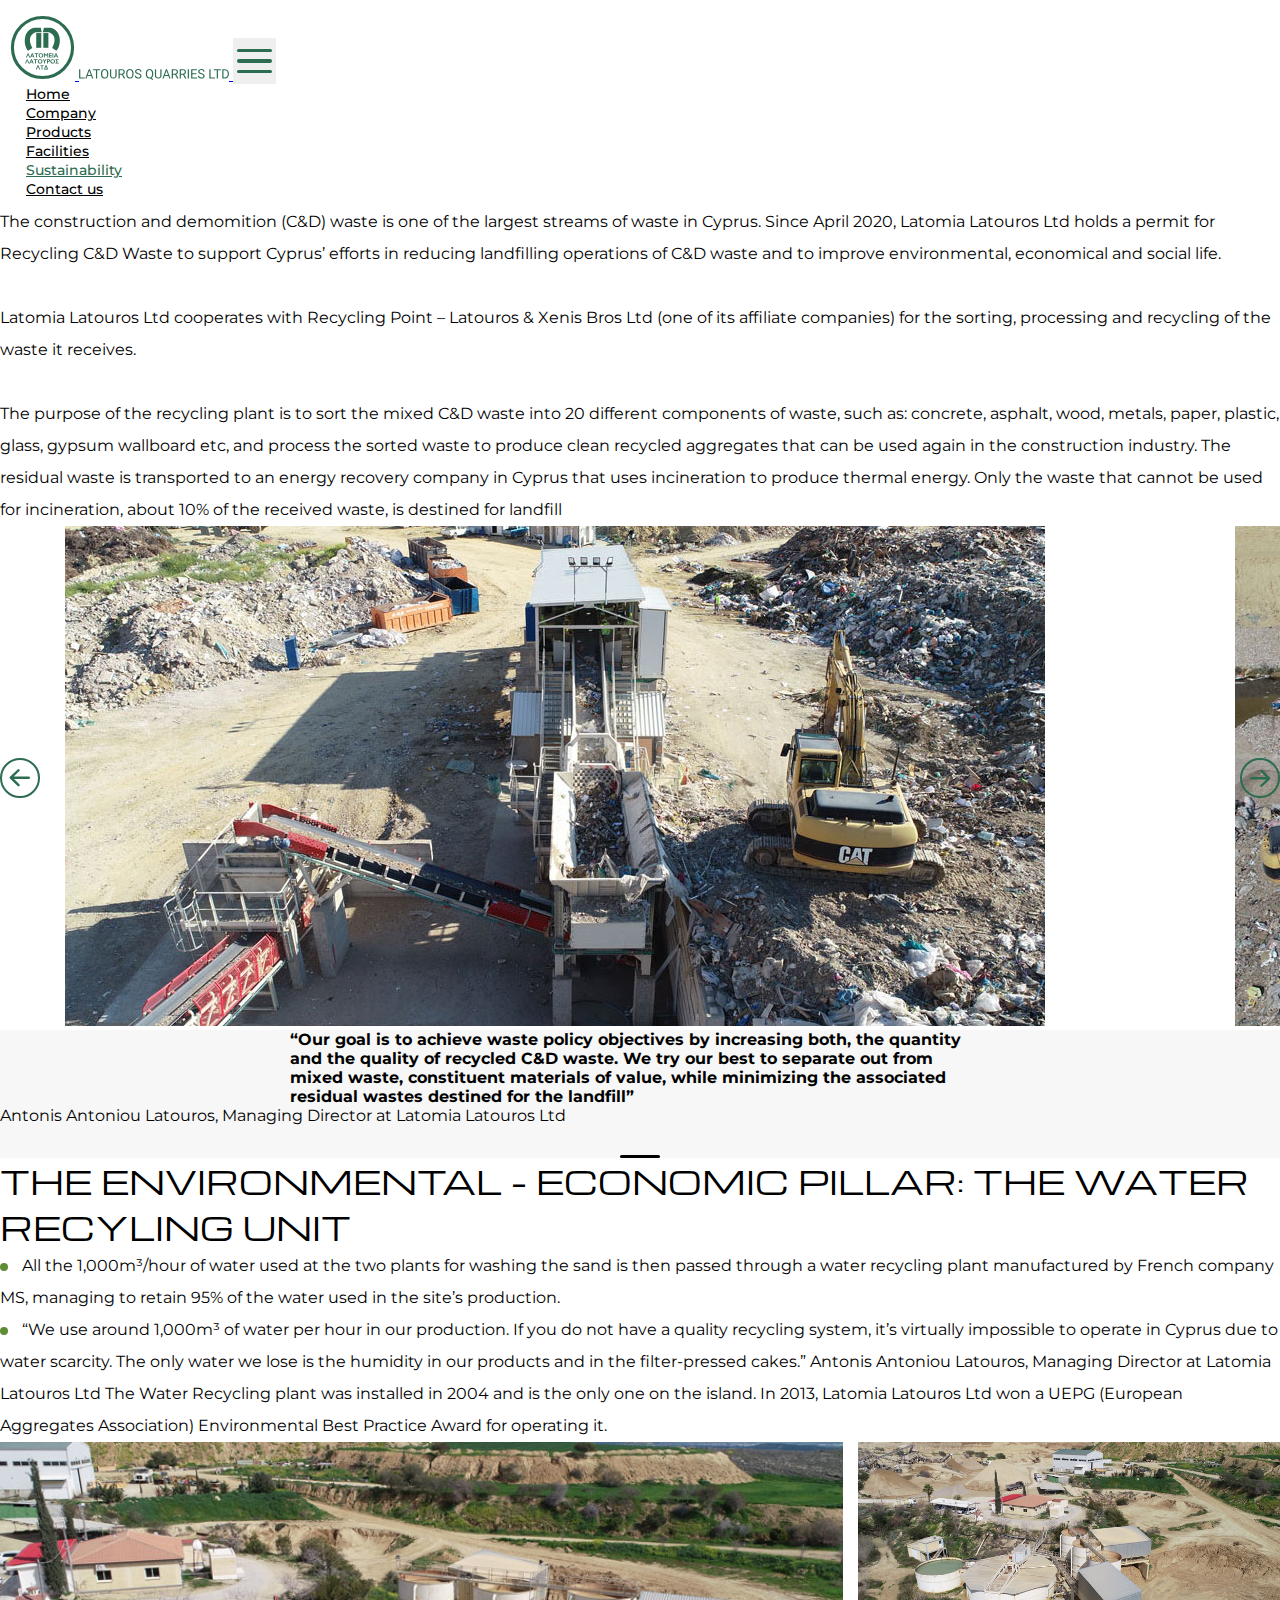
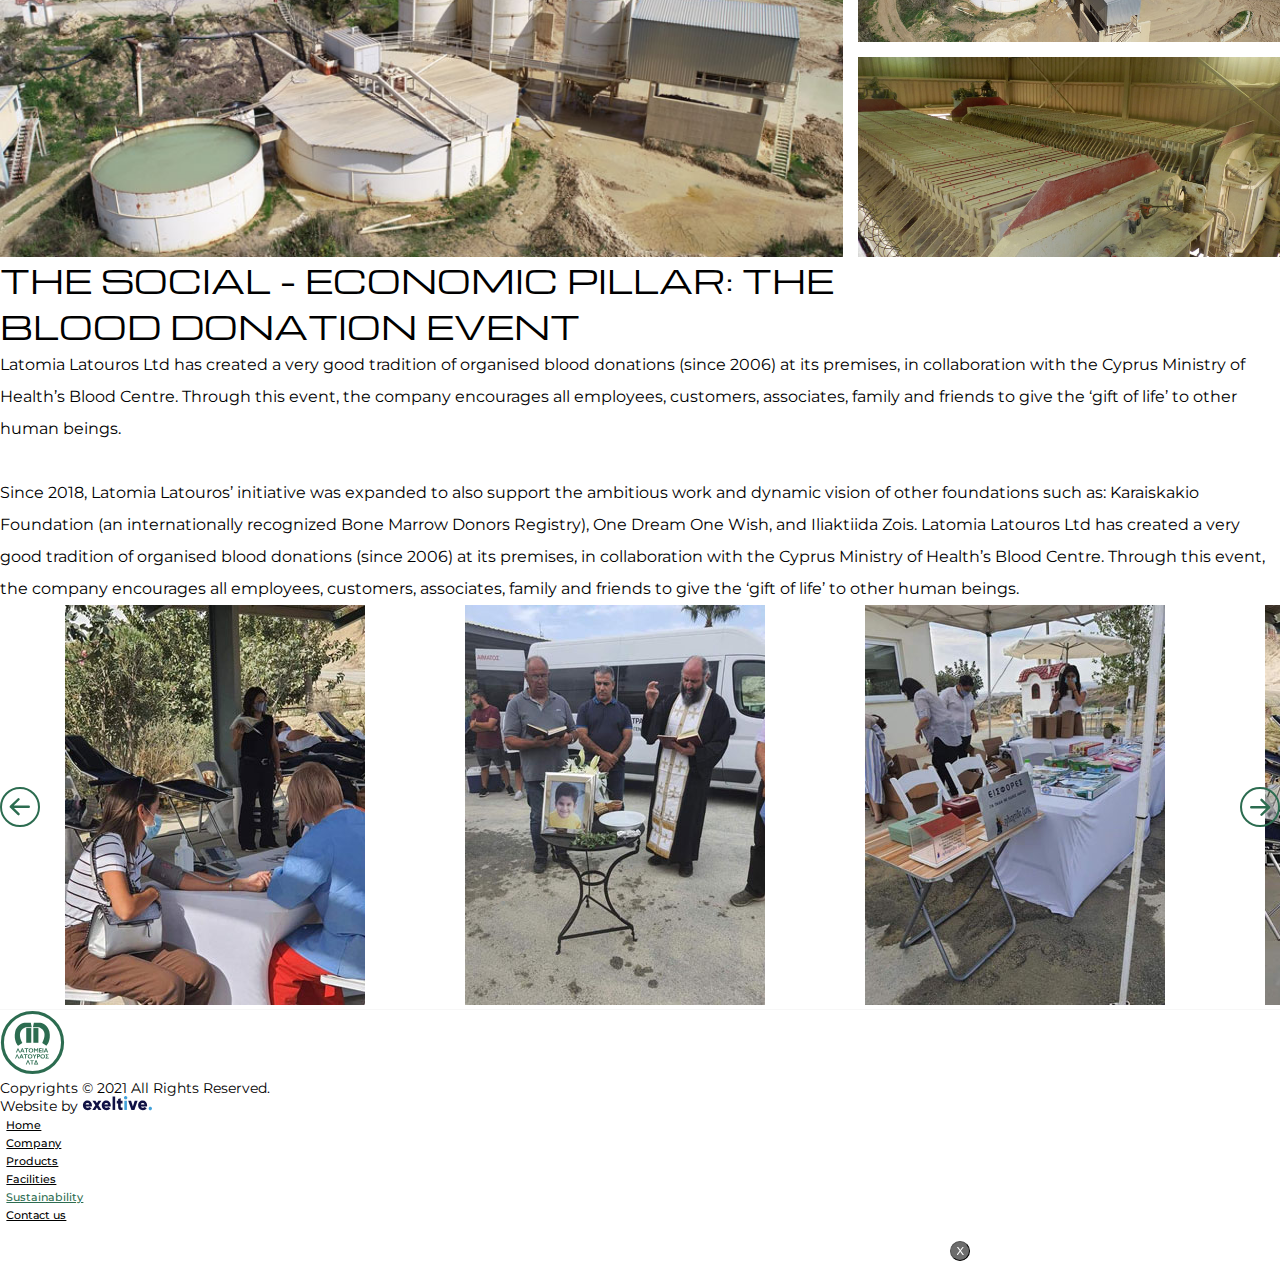
<file: sustainability.html>
<!DOCTYPE html>
<html lang="en">
    <head>
        <meta charset="UTF-8" />
        <meta name="viewport" content="width=device-width, initial-scale=1.0" />
        <title>LATOUROS QUARRIES LTD - Sustainability</title>
        <link rel="preconnect" href="https://fonts.gstatic.com" />
        <link
            href="https://fonts.googleapis.com/css2?family=Michroma&family=Montserrat:wght@400;500;700&display=swap"
            rel="stylesheet"
        />
        <link
            rel="stylesheet"
            href="https://cdn.jsdelivr.net/npm/bootstrap@4.5.3/dist/css/bootstrap.min.css"
            integrity="sha384-TX8t27EcRE3e/ihU7zmQxVncDAy5uIKz4rEkgIXeMed4M0jlfIDPvg6uqKI2xXr2"
            crossorigin="anonymous"
        />
        <link
            rel="stylesheet"
            href="https://unpkg.com/swiper/swiper-bundle.min.css"
        />
        <!-- <link
            href="https://unpkg.com/aos@2.3.1/dist/aos.css"
            rel="stylesheet"
        /> -->
        <link rel="stylesheet" href="css/style.css" />
        <meta name="description" content="page description goes here" />
        <meta name="author" content="Exeltive" />
        <meta name="keywords" content="1, 2, 3, 4, 5" />
        <meta name="robots" content="index, follow" />
        <meta name="theme-color" content="#2c6c50" />
        <link rel="shortcut icon" href="favicon.png" />
        <!-- ios support -->
        <link rel="apple-touch-startup-image" href="favicon.png" />
        <link rel="apple-touch-icon" href="favicon.png" />
        <meta name="apple-mobile-web-app-status-bar-style" content="#2c6c50" />
        <!-- Windows Phone -->
        <meta name="msapplication-navbutton-color" content="#2c6c50" />
    </head>

    <body>
        <div class="splash-screen">
            <img src="imgs/svg/logo.svg" alt="logo" class="img-fluid mb-3" />
            <h5 class="michroma">Loading...</h5>
        </div>
        <nav class="navbar navbar-expand-md navbar-light" id="main-nav">
            <div class="container px-0">
                <a
                    class="navbar-brand d-flex align-items-center logo"
                    href="index.html"
                >
                    <img
                        src="imgs/svg/logo.svg"
                        alt="logo"
                        class="img-fluid mr-sm-3 mr-2"
                    />
                    <img
                        src="imgs/svg/logo-text.svg"
                        alt="LATOUROS QUARRIES LTD"
                        class="img-fluid logo-text d-lg-block d-md-none"
                    />
                </a>
                <button class="navbar-toggler" type="button">
                    <div class="bar"></div>
                    <div class="bar"></div>
                    <div class="bar"></div>
                </button>
                <div class="collapse navbar-collapse" id="navbar-menu">
                    <ul class="navbar-nav ml-auto top-menu">
                        <li class="nav-item">
                            <a class="nav-link" href="index.html">Home</a>
                        </li>
                        <li class="nav-item">
                            <a class="nav-link" href="company.html">Company</a>
                        </li>
                        <li class="nav-item">
                            <a class="nav-link" href="products.html"
                                >Products</a
                            >
                        </li>
                        <li class="nav-item">
                            <a class="nav-link" href="facilities.html"
                                >Facilities</a
                            >
                        </li>
                        <li class="nav-item active">
                            <a class="nav-link" href="sustainability.html"
                                >Sustainability</a
                            >
                        </li>
                        <li class="nav-item">
                            <a class="nav-link" href="contact.html"
                                >Contаct us</a
                            >
                        </li>
                    </ul>
                    <!--                 <ul class="navbar-nav lang-select ml-4">
                    <li class="nav-item active">
                        <a class="nav-link" href="sustainability.html">En</a>
                    </li>
                    <li class="nav-item">
                        <a class="nav-link" href="#">Gr</a>
                    </li>
                </ul> -->
                </div>
            </div>
            <div id="full-overlay">
                <div
                    class="container h-100 d-flex flex-column justify-content-center align-items-center"
                >
                    <ul class="navbar-nav text-center flex-column">
                        <li class="nav-item">
                            <a class="nav-link" href="index.html">Home</a>
                        </li>
                        <li class="nav-item">
                            <a class="nav-link" href="company.html">Company</a>
                        </li>
                        <li class="nav-item">
                            <a class="nav-link" href="products.html"
                                >Products</a
                            >
                        </li>
                        <li class="nav-item">
                            <a class="nav-link" href="facilities.html"
                                >Facilities</a
                            >
                        </li>
                        <li class="nav-item active">
                            <a class="nav-link" href="sustainability.html"
                                >Sustainability</a
                            >
                        </li>
                        <li class="nav-item">
                            <a class="nav-link" href="contact.html"
                                >Contact us</a
                            >
                        </li>
                    </ul>
                    <!--                 <ul class="navbar-nav lang-select d-flex flex-row mt-3">
                    <li class="nav-item active">
                        <a class="nav-link" href="sustainability.html">En</a>
                    </li>
                    <li class="nav-item">
                        <a class="nav-link" href="#">Gr</a>
                    </li>
                </ul> -->
                </div>
            </div>
        </nav>
        <div id="app">
            <section>
                <div class="container py-4">
                    <h2 class="michroma pb-5">
                        THE ENVIRONMENTAL - SOCIAL PILLAR: THE C&D WASTE
                        RECYCLING UNIT
                    </h2>
                    <p class="line-height-2 py-4 text-justify">
                        The construction and demomition (C&D) waste is one of
                        the largest streams of waste in Cyprus. Since April
                        2020, Latomia Latouros Ltd holds a permit for Recycling
                        C&D Waste to support Cyprus’ efforts in reducing
                        landfilling operations of C&D waste and to improve
                        environmental, economical and social life.
                        <br /><br />
                        Latomia Latouros Ltd cooperates with Recycling Point –
                        Latouros & Xenis Bros Ltd (one of its affiliate
                        companies) for the sorting, processing and recycling of
                        the waste it receives.
                        <br /><br />
                        The purpose of the recycling plant is to sort the mixed
                        C&D waste into 20 different components of waste, such
                        as: concrete, asphalt, wood, metals, paper, plastic,
                        glass, gypsum wallboard etc, and process the sorted
                        waste to produce clean recycled aggregates that can be
                        used again in the construction industry. The residual
                        waste is transported to an energy recovery company in
                        Cyprus that uses incineration to produce thermal energy.
                        Only the waste that cannot be used for incineration,
                        about 10% of the received waste, is destined for
                        landfill
                    </p>
                    <div class="sustainability-swiper my-4">
                        <div class="swiper-container">
                            <div class="swiper-wrapper">
                                <div class="swiper-slide">
                                    <img
                                        src="imgs/jpg/sustainability/recycling/recycling1.jpg"
                                        alt="Recycling Slide 1"
                                        class="img-fluid w-100"
                                    />
                                </div>
                                <div class="swiper-slide">
                                    <img
                                        src="imgs/jpg/sustainability/recycling/recycling2.jpg"
                                        alt="Recycling Slide 2"
                                        class="img-fluid w-100"
                                    />
                                </div>
                                <div class="swiper-slide">
                                    <img
                                        src="imgs/jpg/sustainability/recycling/recycling3.jpg"
                                        alt="Recycling Slide 3"
                                        class="img-fluid w-100"
                                    />
                                </div>
                            </div>
                        </div>
                        <div class="swiper-button-prev"></div>
                        <div class="swiper-button-next"></div>
                    </div>
                </div>
            </section>
            <section class="bg-gray py-5">
                <div class="container text-center">
                    <blockquote class="my-4">
                        “Our goal is to achieve waste policy objectives by
                        increasing both, the quantity and the quality of
                        recycled C&D waste. We try our best to separate out from
                        mixed waste, constituent materials of value, while
                        minimizing the associated residual wastes destined for
                        the landfill”
                    </blockquote>
                    <p>
                        Antonis Antoniou Latouros, Managing Director at Latomia
                        Latouros Ltd
                    </p>
                    <hr class="section-end-sm" />
                </div>
            </section>
            <section>
                <div class="container py-5">
                    <h3 class="text-left text-md-center michroma h3-sm mb-4">
                        THE ENVIRONMENTAL - ECONOMIC PILLAR: THE WATER RECYLING
                        UNIT
                    </h3>
                    <ul class="custom-list text-justify">
                        <li>
                            All the 1,000m³/hour of water used at the two plants
                            for washing the sand is then passed through a water
                            recycling plant manufactured by French company MS,
                            managing to retain 95% of the water used in the
                            site’s production.
                        </li>
                        <li>
                            “We use around 1,000m³ of water per hour in our
                            production. If you do not have a quality recycling
                            system, it’s virtually impossible to operate in
                            Cyprus due to water scarcity. The only water we lose
                            is the humidity in our products and in the
                            filter-pressed cakes.” Antonis Antoniou Latouros,
                            Managing Director at Latomia Latouros Ltd The Water
                            Recycling plant was installed in 2004 and is the
                            only one on the island. In 2013, Latomia Latouros
                            Ltd won a UEPG (European Aggregates Association)
                            Environmental Best Practice Award for operating it.
                        </li>
                    </ul>
                    <div class="custom-grid-sm my-4 w-100 images-parent">
                        <div
                            class="img-wrapper"
                            data-target="#images-modal"
                            style="
                                background-image: url('imgs/jpg/sustainability/water-recycling/water1.jpg');
                            "
                        ></div>
                        <div
                            class="img-wrapper"
                            data-target="#images-modal"
                            style="
                                background-image: url('imgs/jpg/sustainability/water-recycling/water2.jpg');
                            "
                        ></div>
                        <div
                            class="img-wrapper"
                            data-target="#images-modal"
                            style="
                                background-image: url('imgs/jpg/sustainability/water-recycling/water3.jpg');
                            "
                        ></div>
                    </div>
                </div>
            </section>
            <section>
                <div
                    class="container py-3 d-flex justify-content-center align-items-center flex-column"
                >
                    <h3 class="text-center michroma h3-sm mb-4 max-900">
                        THE SOCIAL - ECONOMIC PILLAR: THE BLOOD DONATION EVENT
                    </h3>
                    <p class="line-height-2 mb-4 text-justify">
                        Latomia Latouros Ltd has created a very good tradition
                        of organised blood donations (since 2006) at its
                        premises, in collaboration with the Cyprus Ministry of
                        Health’s Blood Centre. Through this event, the company
                        encourages all employees, customers, associates, family
                        and friends to give the ‘gift of life’ to other human
                        beings.
                        <br /><br />
                        Since 2018, Latomia Latouros’ initiative was expanded to
                        also support the ambitious work and dynamic vision of
                        other foundations such as: Karaiskakio Foundation (an
                        internationally recognized Bone Marrow Donors Registry),
                        One Dream One Wish, and Iliaktiida Zois. Latomia
                        Latouros Ltd has created a very good tradition of
                        organised blood donations (since 2006) at its premises,
                        in collaboration with the Cyprus Ministry of Health’s
                        Blood Centre. Through this event, the company encourages
                        all employees, customers, associates, family and friends
                        to give the ‘gift of life’ to other human beings.
                    </p>
                    <div class="sustainability-swiper-2 my-4 w-100">
                        <div class="swiper-container">
                            <div class="swiper-wrapper">
                                <div class="swiper-slide">
                                    <img
                                        src="imgs/jpg/sustainability/blood-donation/donation1.jpg"
                                        alt="Blood Donation 1"
                                        class="img-fluid w-100"
                                    />
                                </div>
                                <div class="swiper-slide">
                                    <img
                                        src="imgs/jpg/sustainability/blood-donation/donation2.jpg"
                                        alt="Blood Donation 2"
                                        class="img-fluid w-100"
                                    />
                                </div>
                                <div class="swiper-slide">
                                    <img
                                        src="imgs/jpg/sustainability/blood-donation/donation3.jpg"
                                        alt="Blood Donation 3"
                                        class="img-fluid w-100"
                                    />
                                </div>
                                <div class="swiper-slide">
                                    <img
                                        src="imgs/jpg/sustainability/blood-donation/donation4.jpg"
                                        alt="Blood Donation 4"
                                        class="img-fluid w-100"
                                    />
                                </div>
                            </div>
                        </div>
                        <div class="swiper-button-prev"></div>
                        <div class="swiper-button-next"></div>
                    </div>
                </div>
            </section>
            <footer>
                <div class="container py-3">
                    <div
                        class="row align-items-center justify-content-between no-gutters"
                    >
                        <div
                            class="col-7 col-lg-4 col-xl-5 d-flex align-items-center"
                        >
                            <a
                                class="d-flex align-items-center logo mr-2 mr-md-3"
                                href="index.html"
                            >
                                <img
                                    src="imgs/svg/logo.svg"
                                    alt="logo"
                                    class="img-fluid mr-0"
                                />
                            </a>
                            <p>
                                Copyrights © 2021
                                <span class="d-block d-sm-inline-block"
                                    >All Rights Reserved.</span
                                >
                            </p>
                        </div>
                        <div
                            class="col-5 col-lg-2 text-center d-flex justify-content-end justify-content-lg-center"
                        >
                            <p class="mb-0 exeltive">
                                Website by
                                <a
                                    href="https://www.exeltive.com/"
                                    target="_blank"
                                >
                                    <img
                                        src="imgs/svg/exeltive-logo.svg"
                                        alt="exeltive"
                                        class="img-fluid"
                                    />
                                </a>
                            </p>
                        </div>
                        <div
                            class="col-5 col-lg-6 col-xl-5 d-none d-lg-flex justify-content-end"
                        >
                            <ul
                                class="navbar-nav ml-auto bottom-menu d-flex flex-row align-items-center"
                            >
                                <li class="nav-item">
                                    <a class="nav-link" href="index.html"
                                        >Home</a
                                    >
                                </li>
                                <li class="nav-item">
                                    <a class="nav-link" href="company.html"
                                        >Company</a
                                    >
                                </li>
                                <li class="nav-item">
                                    <a class="nav-link" href="products.html"
                                        >Products</a
                                    >
                                </li>
                                <li class="nav-item">
                                    <a class="nav-link" href="facilities.html"
                                        >Facilities</a
                                    >
                                </li>
                                <li class="nav-item active">
                                    <a
                                        class="nav-link"
                                        href="sustainability.html"
                                        >Sustainability</a
                                    >
                                </li>
                                <li class="nav-item">
                                    <a class="nav-link" href="contact.html"
                                        >Contаct us</a
                                    >
                                </li>
                            </ul>
                        </div>
                    </div>
                </div>
            </footer>
        </div>
        <div
            class="modal fade popup-modal"
            id="images-modal"
            tabindex="-1"
            aria-labelledby="images-modal"
            aria-hidden="true"
        >
            <div class="modal-dialog modal-dialog-centered modal-lg">
                <div
                    class="modal-content p-2 d-flex justify-content-center align-items-center"
                >
                    <button
                        type="button"
                        class="close"
                        data-dismiss="modal"
                        aria-label="Close"
                    >
                        <img
                            src="imgs/svg/close-icon.svg"
                            alt="close"
                            class="img-fluid"
                        />
                    </button>
                    <div class="swiper-container w-100">
                        <div class="swiper-wrapper"></div>
                        <div class="swiper-button-prev"></div>
                        <div class="swiper-button-next"></div>
                    </div>
                </div>
            </div>
        </div>
        <script src="https://code.jquery.com/jquery-3.5.1.min.js"></script>
        <script
            src="https://cdn.jsdelivr.net/npm/bootstrap@4.5.3/dist/js/bootstrap.bundle.min.js"
            integrity="sha384-ho+j7jyWK8fNQe+A12Hb8AhRq26LrZ/JpcUGGOn+Y7RsweNrtN/tE3MoK7ZeZDyx"
            crossorigin="anonymous"
        ></script>
        <script src="https://unpkg.com/swiper/swiper-bundle.min.js"></script>
        <!-- <script src="https://unpkg.com/aos@2.3.1/dist/aos.js"></script> -->
        <script src="js/script.min.js"></script>
    </body>
</html>
</file>
<file: css/style.css>
*{margin:0;padding:0;box-sizing:border-box;-webkit-font-smoothing:antialiased;-moz-osx-font-smoothing:grayscale}body{font-family:"Montserrat",sans-serif;font-weight:400;color:#000;min-width:320px;padding-top:106px;background-color:#fff}body.show-menu{overflow-y:hidden}@media(max-width: 991.5px){body{padding-top:90px}}.p-6{padding:4rem !important}.pt-6,.py-6{padding-top:4rem !important}.pr-6,.px-6{padding-right:4rem !important}.pb-6,.py-6{padding-bottom:4rem !important}.pl-6,.px-6{padding-left:4rem !important}.p-7{padding:5rem !important}.pt-7,.py-7{padding-top:5rem !important}.pr-7,.px-7{padding-right:5rem !important}.pb-7,.py-7{padding-bottom:5rem !important}.pl-7,.px-7{padding-left:5rem !important}.michroma{font-family:"Michroma",sans-serif}#app{overflow-x:hidden}a:hover{text-decoration:none}p{margin-bottom:0}.logo img{width:65px}.logo .logo-text{width:150px}@media(max-width: 991.5px){.logo img{width:55px}}@media(max-width: 576px){.logo img{width:50px}.logo .logo-text{width:120px}}@media(max-width: 280px){.logo .logo-text{display:none}}.border-bottom{border-bottom:1px solid #b6b6b6}.border-bottom-green{border-bottom:1px solid #2c6c50}.border-bottom-green.border-lg{border-width:3px}.border-top-green{border-top:1px solid #2c6c50}.border-top-green.border-lg{border-width:3px}.border-top-white{border-top:1px solid #fff}.shrink-0{flex-shrink:0}.word-break{word-break:break-word}.btn{border-radius:6px;border-width:0;font-size:15px;font-weight:500}.btn:focus{box-shadow:0 0 0 rgba(0,0,0,0)}.btn-primary{color:#fff;background-color:#2c6c50}.btn-primary:hover,.btn-primary:not(:disabled):not(.disabled):active,.btn-primary:focus,.btn-primary:not(:disabled):not(.disabled):active:focus{background-color:#255540;box-shadow:0 0 0 rgba(0,0,0,0);color:#fff}.btn-secondary{color:#000;background-color:#fff}.btn-secondary:hover,.btn-secondary:not(:disabled):not(.disabled):active,.btn-secondary:focus,.btn-secondary:not(:disabled):not(.disabled):active:focus{background-color:#f3f3f3;box-shadow:0 0 0 rgba(0,0,0,0);color:#000}.bg-green{background-color:#2c6c50;color:#fff}.bg-gray{background-color:#f7f7f7}.custom-list{list-style:none;line-height:2}.custom-list li::before{content:"";display:inline-block;width:8px;height:8px;border-radius:50%;background-color:#608c33;margin:0 10px 0 0}.line-height-2{line-height:2}.max-600{max-width:600px}.max-900{max-width:900px}.splash-screen{background-color:#fff;position:fixed;width:100%;height:100%;top:0;left:0;display:flex;flex-direction:column;justify-content:center;align-items:center;color:#000;z-index:2000}.video-placeholder{width:100%;position:relative}.video-placeholder .img-wrapper{background-position:center;background-repeat:no-repeat;background-size:cover;width:100%;height:350px}.video-placeholder .play-btn{position:absolute;top:50%;left:50%;transform:translate(-50%, -50%);border-radius:50%;background-color:#fff;transition:all .2s ease-in-out;width:90px;height:90px;display:flex;justify-content:center;align-items:center;cursor:pointer}.video-placeholder .play-btn svg{transition:all .2s ease-in-out;width:30px;margin-left:8px}.video-placeholder .play-btn:hover{background-color:#6d6d6d}.video-placeholder .play-btn:hover svg path{fill:#fff}@media(max-width: 575.5px){.video-placeholder .img-wrapper{height:200px}}#main-nav{padding:5px 10px;transition:all .2s ease-in-out;position:fixed;top:0;left:0;width:100%;z-index:500;background-color:#fff}#main-nav .navbar-toggler{border-width:0;outline:0;padding:.25rem .25rem;z-index:1001}#main-nav .navbar-toggler:hover,#main-nav .navbar-toggler:focus{border-width:0;outline:0}#main-nav .navbar-toggler .bar{width:35px;background-color:#2c6c50;height:3.5px;border-radius:50px;margin:7px 0;transition:all .2s ease-in-out}#main-nav .navbar-toggler .bar:nth-of-type(1){transform-origin:50%}#main-nav .navbar-toggler .bar:nth-of-type(3){transform-origin:50%}#main-nav .navbar-toggler.togglerClose .bar:nth-of-type(1){transform:translateY(10.5px) rotate(45deg)}#main-nav .navbar-toggler.togglerClose .bar:nth-of-type(2){transform:scale(0)}#main-nav .navbar-toggler.togglerClose .bar:nth-of-type(3){transform:translateY(-10.5px) rotate(-45deg)}#main-nav.navbar-top{padding:15px 10px}#main-nav .lang-select .nav-item{border-right:1px solid #000}#main-nav .lang-select .nav-item .nav-link{padding:0 .5rem}#main-nav .lang-select .nav-item:last-of-type{border-right-width:0}.navbar-nav .nav-item .nav-link{font-weight:500;font-size:.9rem;color:#000}.navbar-nav .nav-item.active .nav-link,.navbar-nav .nav-item:hover .nav-link{color:#2c6c50}.top-menu .nav-item,.bottom-menu .nav-item{padding-left:1rem;padding-right:1rem}.top-menu .nav-item .nav-link,.bottom-menu .nav-item .nav-link{padding-left:0;padding-right:0;transition:all .2s ease-in-out}.bottom-menu .nav-item{padding-left:.4rem;padding-right:.4rem}.bottom-menu .nav-item .nav-link{font-size:.7rem;white-space:nowrap}@media(max-width: 1199.5px){.top-menu .nav-item,.bottom-menu .nav-item{padding-left:.5rem;padding-right:.5rem}}@media(max-width: 991.5px){.navbar-nav .nav-item .nav-link{font-size:.8rem}}@media(max-width: 576px){#main-nav .navbar-toggler .bar{width:30px;margin:5px 0}#main-nav .navbar-toggler.togglerClose .bar:nth-of-type(1){transform:translateY(8.5px) rotate(45deg)}#main-nav .navbar-toggler.togglerClose .bar:nth-of-type(2){transform:scale(0)}#main-nav .navbar-toggler.togglerClose .bar:nth-of-type(3){transform:translateY(-8.5px) rotate(-45deg)}}#full-overlay{position:fixed;background-color:#fff;visibility:hidden;opacity:0;transition:visibility 0s,opacity .2s linear;top:0;left:0;width:100%;height:100%;z-index:1000;overflow-y:auto;display:flex;flex-direction:column;align-items:center}#full-overlay.show{visibility:visible;opacity:1}#full-overlay.show>.container{margin-top:0;padding:50px 0;min-height:500px;opacity:1}#full-overlay .navbar-nav .nav-item{margin-bottom:20px}#full-overlay .navbar-nav .nav-item .nav-link{font-family:"Michroma",sans-serif;font-size:1.2rem}#full-overlay>.container{margin-top:150px;opacity:0;transition:all .2s ease-in-out;flex-wrap:nowrap}header{height:calc(100vh - 105px);min-height:650px;position:relative}header .pagination-container{position:absolute;top:0;left:0;height:100%;left:50%;transform:translateX(-50%)}header .pagination-container .pagination-wrapper{position:absolute;top:3rem;right:0px;width:80px;height:calc(35% - 80px);z-index:10}header .pagination-container .pagination-wrapper .swiper-pagination-progressbar{background-color:#f7f6f4;right:5px;top:0;width:2px;height:80%;z-index:11}header .pagination-container .pagination-wrapper .swiper-pagination-progressbar span{background-color:#616161}header .pagination-container .pagination-wrapper .slide-no{position:absolute;font-weight:500;bottom:0;font-family:"Michroma",sans-serif;width:100%;text-align:right;color:#616161}.header-swiper{height:100%}.header-swiper .swiper-container,.header-swiper .swiper-wrapper{height:100%}.header-swiper .swiper-slide{height:100%}.header-swiper .swiper-slide .slide-top{height:35%;display:flex;align-items:center}.header-swiper .swiper-slide .slide-top .slide-content{font-family:"Michroma",sans-serif;max-width:700px}.header-swiper .swiper-slide .slide-bottom{background-position:center;background-repeat:no-repeat;background-size:cover;height:65%}@media(max-width: 991.5px){header{height:calc(100vh - 95px)}.header-swiper .swiper-slide .slide-top .slide-content{max-width:600px;font-size:1.7rem}}@media(max-width: 767.5px){.header-swiper .swiper-slide .slide-top .slide-content{max-width:80%;font-size:1.5rem}}@media(max-width: 575.5px){header{height:calc(100vh - 90px)}.header-swiper .swiper-slide .slide-top{min-height:200px}.header-swiper .swiper-slide .slide-top .slide-content{max-width:75%;font-size:1.2rem}header .pagination-container .pagination-wrapper{right:15px}header .pagination-container .pagination-wrapper .slide-no{font-size:.8rem}}section h2{font-size:2.2rem;font-weight:400}section h3{font-size:2.5rem;font-weight:400;font-family:"Michroma",sans-serif}section h3.h3-sm{font-size:2rem}section h4,section h5{font-size:1.8rem}section h4.h4-sm,section h5.h4-sm{font-size:1.5rem}section h6{font-size:1.3rem}section .qoutes{font-size:1.2rem}section blockquote{font-weight:700;max-width:700px;margin:auto}section hr.section-end-sm{display:block;width:40px;border-width:0;height:3px;background-color:#000;border-radius:50px;margin:30px auto 0}section .font-lg{font-size:1.5rem}section .font-sm{font-size:.7rem}section .qoute-marks{font-weight:700;font-size:2rem;display:inline-block;margin-top:-30px;margin-bottom:-20px}@media(max-width: 1199.5px){section h4{font-size:1.5rem}}@media(max-width: 991.5px){section h2{font-size:1.8rem}section h3{font-size:1.8rem}section h4{font-size:2rem}section h5{font-size:1.3rem}}@media(max-width: 757.5px){section h3{font-size:1.5rem;text-align:center}section h4{font-size:1.8rem}}@media(max-width: 575.5px){section h2{font-size:1.2rem}section h3{font-size:1.2rem}section h3.h3-sm{font-size:1.2rem}section h4{font-size:1.2rem}section h4.h4-sm{font-size:1rem;text-align:center}section p{font-size:.9rem}}.card{border-width:0;display:flex;flex-direction:column;align-items:flex-start}.card .card-heading{font-size:1rem;border-bottom:1px solid #b6b6b6;width:auto;padding-bottom:10px}.card .img-wrapper{overflow:hidden}.card .img-wrapper img{transition:all .2s ease-in-out}.card .img-wrapper:hover img{transform:scale(1.1)}@media(max-width: 1199.5px){.card .card-heading{font-size:.9rem}.card p{font-size:.9rem}}@media(max-width: 991.5px){.card .card-heading{font-size:.7rem}.card p{font-size:.7rem}}@media(max-width: 767.5px){.card .card-heading{font-size:.8rem}.card p{font-size:.8rem}}.company-swiper,.facilities-swiper,.sustainability-swiper,.sustainability-swiper-2,.modal .swiper-container{position:relative}.company-swiper .swiper-container,.facilities-swiper .swiper-container,.sustainability-swiper .swiper-container,.sustainability-swiper-2 .swiper-container,.modal .swiper-container .swiper-container{width:calc(100% - 130px);margin:auto}.company-swiper .swiper-button-prev,.company-swiper .swiper-button-next,.facilities-swiper .swiper-button-prev,.facilities-swiper .swiper-button-next,.sustainability-swiper .swiper-button-prev,.sustainability-swiper .swiper-button-next,.sustainability-swiper-2 .swiper-button-prev,.sustainability-swiper-2 .swiper-button-next,.modal .swiper-container .swiper-button-prev,.modal .swiper-container .swiper-button-next{margin-top:0;transform:translateY(-50%);border:2px solid #2c6c50;border-radius:50%;width:40px;height:40px;background-repeat:no-repeat;background-size:60%;background-position:center;background-image:url("../imgs/svg/arrow-left.svg")}.company-swiper .swiper-button-prev::after,.company-swiper .swiper-button-next::after,.facilities-swiper .swiper-button-prev::after,.facilities-swiper .swiper-button-next::after,.sustainability-swiper .swiper-button-prev::after,.sustainability-swiper .swiper-button-next::after,.sustainability-swiper-2 .swiper-button-prev::after,.sustainability-swiper-2 .swiper-button-next::after,.modal .swiper-container .swiper-button-prev::after,.modal .swiper-container .swiper-button-next::after{content:"";display:none}.company-swiper .swiper-button-prev:focus,.company-swiper .swiper-button-next:focus,.facilities-swiper .swiper-button-prev:focus,.facilities-swiper .swiper-button-next:focus,.sustainability-swiper .swiper-button-prev:focus,.sustainability-swiper .swiper-button-next:focus,.sustainability-swiper-2 .swiper-button-prev:focus,.sustainability-swiper-2 .swiper-button-next:focus,.modal .swiper-container .swiper-button-prev:focus,.modal .swiper-container .swiper-button-next:focus{outline:0}.company-swiper .swiper-button-next,.facilities-swiper .swiper-button-next,.sustainability-swiper .swiper-button-next,.sustainability-swiper-2 .swiper-button-next,.modal .swiper-container .swiper-button-next{transform:translateY(-50%) rotate(180deg);right:0}.company-swiper .swiper-button-prev,.facilities-swiper .swiper-button-prev,.sustainability-swiper .swiper-button-prev,.sustainability-swiper-2 .swiper-button-prev,.modal .swiper-container .swiper-button-prev{left:0}.modal .swiper-container{border-radius:20px}.modal .swiper-container .swiper-button-prev,.modal .swiper-container .swiper-button-next{border:2px solid #000;background-image:url("../imgs/svg/arrow-left-black.svg")}.modal .swiper-container .swiper-button-next{right:5px}.modal .swiper-container .swiper-button-prev{left:5px}@media(max-width: 575.5px){.company-swiper .swiper-container,.facilities-swiper .swiper-container,.sustainability-swiper .swiper-container,.sustainability-swiper-2 .swiper-container,.modal .swiper-container .swiper-container{width:calc(100% - 80px)}.company-swiper .swiper-button-prev,.company-swiper .swiper-button-next,.facilities-swiper .swiper-button-prev,.facilities-swiper .swiper-button-next,.sustainability-swiper .swiper-button-prev,.sustainability-swiper .swiper-button-next,.sustainability-swiper-2 .swiper-button-prev,.sustainability-swiper-2 .swiper-button-next,.modal .swiper-container .swiper-button-prev,.modal .swiper-container .swiper-button-next{width:25px;height:25px}}.mobile-company-swiper .swiper-slide{background-position:center;background-size:cover;background-repeat:no-repeat;height:250px;width:100%}.mobile-company-swiper .swiper-pagination{position:relative;left:50%;transform:translateX(-50%);margin:15px 0 0 0}.mobile-company-swiper .swiper-pagination .swiper-pagination-bullet{width:40px;height:2px;border-radius:10px;margin:0 3px}.mobile-company-swiper .swiper-pagination .swiper-pagination-bullet.swiper-pagination-bullet-active{background-color:#2c6c50}@media(max-width: 400px){.mobile-company-swiper .swiper-slide{height:200px}.mobile-company-swiper .swiper-pagination .swiper-pagination-bullet{width:35px}}.company-grid{display:grid;grid-template-columns:repeat(3, 1fr);grid-template-rows:.5fr .5fr 1fr 1fr 1fr 1fr;grid-gap:15px;align-items:end;grid-template-areas:"gridcontent gridcontent hh" "gridcontent gridcontent img1" "img2 img2 img1" "img2 img2 img3" "img4 img5 img5" "img6 img5 img5"}.company-grid .content{grid-area:gridcontent;align-self:start}.company-grid div:nth-of-type(2){grid-area:img1}.company-grid div:nth-of-type(3){grid-area:img2}.company-grid div:nth-of-type(4){grid-area:img3}.company-grid div:nth-of-type(5){grid-area:img4}.company-grid div:nth-of-type(6){grid-area:img5}.company-grid div:nth-of-type(7){grid-area:img6}.company-grid .img-wrapper{width:100%;background-position:center;background-size:cover;background-repeat:no-repeat;height:100%}@media(max-width: 991.5px){.company-grid{grid-template-rows:1fr 1fr 1fr 1fr 1fr 1fr}}@media(max-width: 767.5px){.company-grid{display:none}}.custom-grid-sm{display:grid;grid-template-columns:2fr 1fr;grid-template-rows:1fr 1fr;grid-gap:15px;grid-template-areas:"img1 img2" "img1 img3"}.custom-grid-sm .img-wrapper{width:100%;background-position:center;background-size:cover;background-repeat:no-repeat;height:100%;min-height:200px}.custom-grid-sm div:nth-of-type(1){grid-area:img1}.custom-grid-sm div:nth-of-type(2){grid-area:img2}.custom-grid-sm div:nth-of-type(3){grid-area:img3}@media(max-width: 991.5px){.custom-grid-sm{grid-template-rows:1fr 1fr}.custom-grid-sm .img-wrapper{min-height:150px}}@media(max-width: 767.5px){.custom-grid-sm{grid-template-rows:1fr 1fr}.custom-grid-sm .img-wrapper{min-height:100px}}@media(max-width: 400px){.custom-grid-sm{grid-gap:8px;grid-template-rows:1fr 1fr}.custom-grid-sm .img-wrapper{min-height:65px}}.products-table{border:2px solid #000;min-width:500px;width:100%}.products-table thead tr{background-color:#2c6c50;color:#fff}.products-table thead tr td{border:2px solid #000}.products-table tr td,.products-table tr th{font-weight:400;border:2px solid #000}.products-table.table-striped tbody tr:nth-of-type(odd){background-color:#fbfbfb}.products-table.table-striped tbody tr:nth-of-type(even){background-color:#f2f2f2}.table-wrapper{width:100%;overflow:auto}@media(max-width: 767.5px){.products-table{width:850px}}.modal.fade .modal-dialog{transition:-webkit-transform .15s ease-out;transition:transform .15s ease-out;transition:transform .15s ease-out,-webkit-transform .15s ease-out;-webkit-transform:scale(0.5);transform:scale(0.5)}.modal.show .modal-dialog{-webkit-transform:none;transform:none}.modal .modal-content{border-radius:20px}.modal .close{position:absolute;background-color:#6d6d6d;border-radius:50%;top:0;right:0;transform:translate(50%, -50%);opacity:1;width:40px;height:40px;display:flex;justify-content:center;align-items:center;z-index:2000}.modal .close img{width:15px}.modal .close:not(:disabled):not(.disabled):focus,.modal .close:not(:disabled):not(.disabled):hover{opacity:1;background-color:#555;outline:none}.modal-dialog{margin:1.5rem}.popup-modal iframe{width:100%;height:400px;border-radius:20px}@media(max-width: 991.5px){.popup-modal iframe{height:350px}}@media(max-width: 575.5px){.popup-modal iframe{height:230px}}@media(min-width: 576px){.modal-dialog{margin:1.75rem auto}}[data-target="#images-modal"]{cursor:pointer}.contact-form input,.contact-form textarea{width:100%;color:#fff;background-color:transparent;border:0;border-bottom:2px solid #fff;border-radius:0;padding:10px 5px;font-size:1rem;outline:0}.contact-form input::-webkit-input-placeholder,.contact-form textarea::-webkit-input-placeholder{color:#fff}.contact-form input::-ms-input-placeholder,.contact-form textarea::-ms-input-placeholder{color:#fff}.contact-form input::placeholder,.contact-form textarea::placeholder{color:#fff}.contact-form input:focus,.contact-form textarea:focus{outline:0;border:0;border-bottom:2px solid #fff}.contact-form input.is-invalid,.contact-form textarea.is-invalid{border-bottom:2px solid #ca303c}.contact-form textarea{height:100%;resize:none}.map{width:100%;height:100%;filter:grayscale(1.1)}@media(max-width: 991.5px){.map{height:300px}}#contact-alert-container{display:none}footer{border-top:1px solid #f7f7f7;font-size:.9rem}footer .exeltive{white-space:nowrap}footer .exeltive img{width:70px;margin-top:-4px}@media(max-width: 576px){footer{font-size:.7rem}footer .logo img{width:40px}}.error-page{width:100vw;height:100vh;background-image:url("../imgs/jpg/error-bg.jpg");background-position:center;background-size:cover;background-repeat:no-repeat;padding-top:0}.error-page .overlay{position:fixed;width:100%;height:100%;background-color:rgba(135,135,135,.5);z-index:1}.error-page .error-box{border-radius:20px;background-color:#fff;max-width:500px;position:relative;z-index:2}.error-page .error-box h1{font-size:2.5rem;color:#818c8b}.error-page .error-box p{color:#2d4642}.error-page .error-box .btn-secondary{border:1px solid #c6cecd}/*# sourceMappingURL=style.css.map */
</file>
